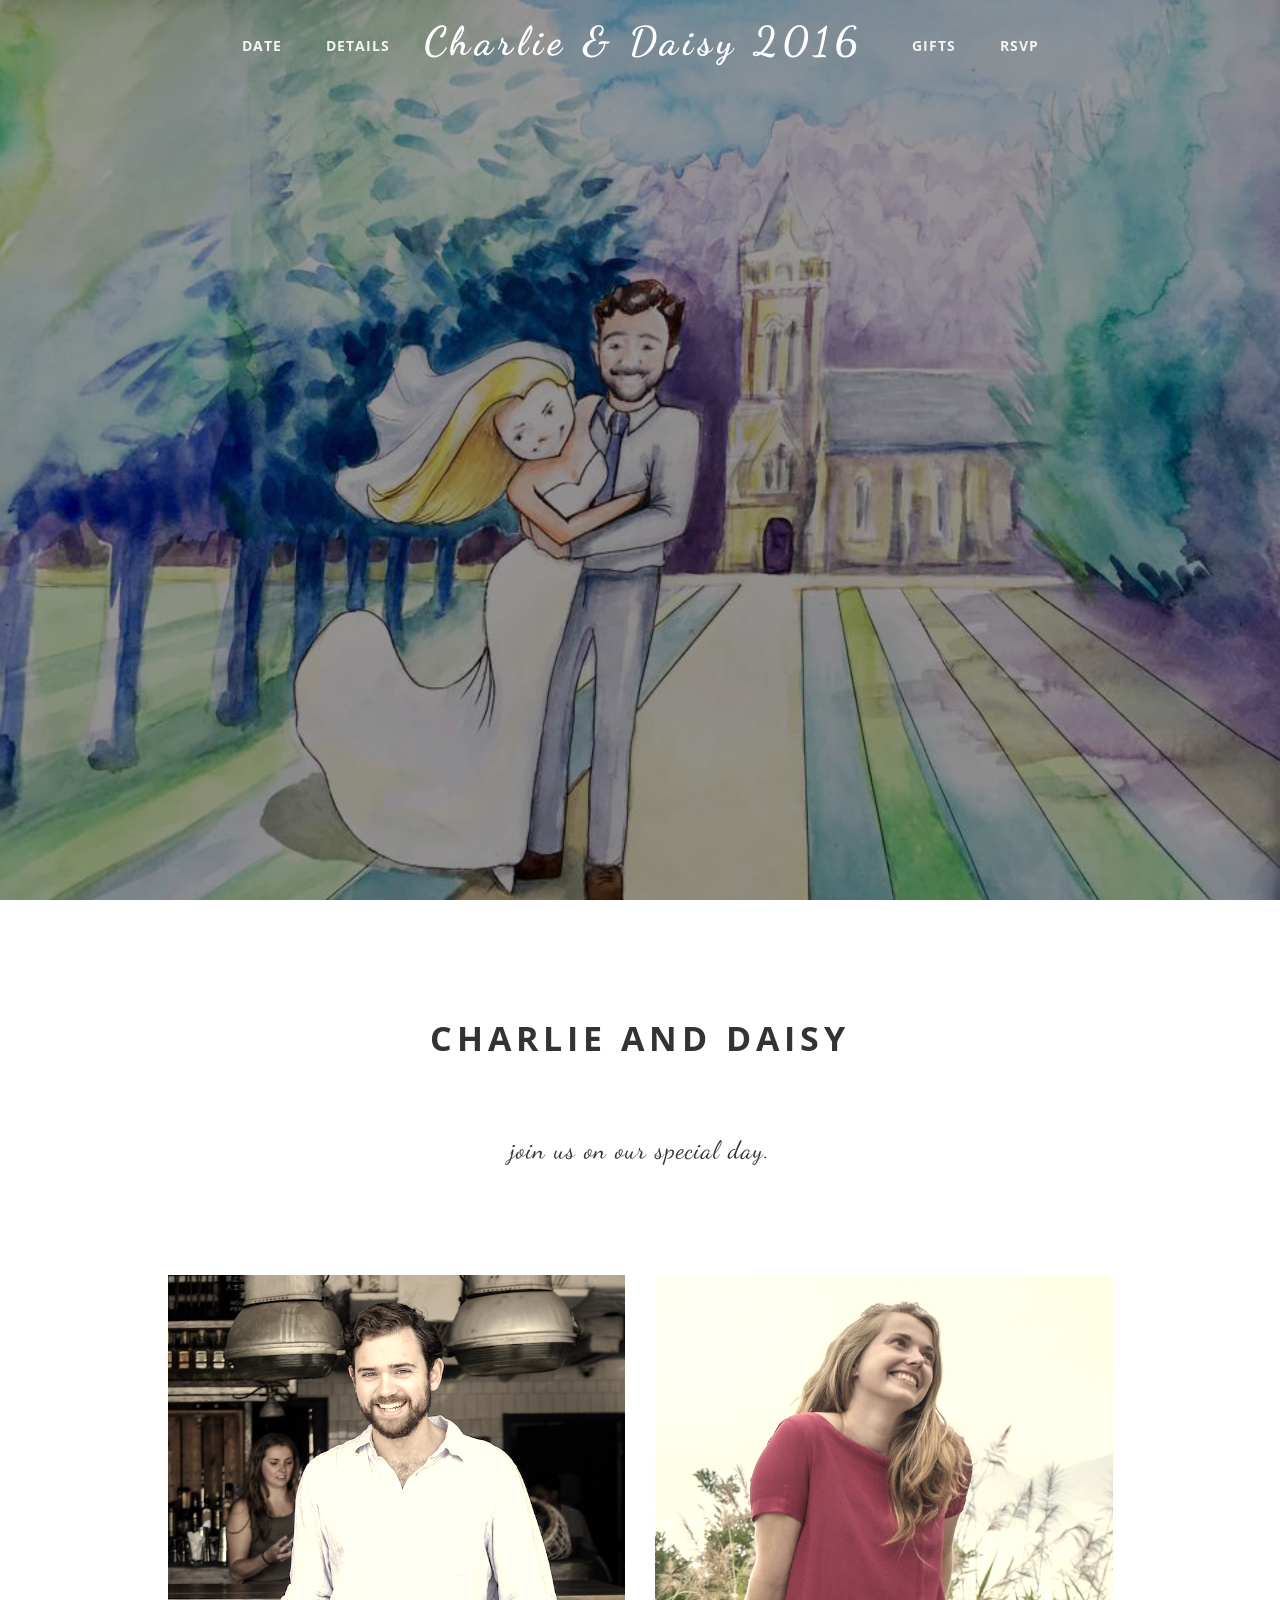
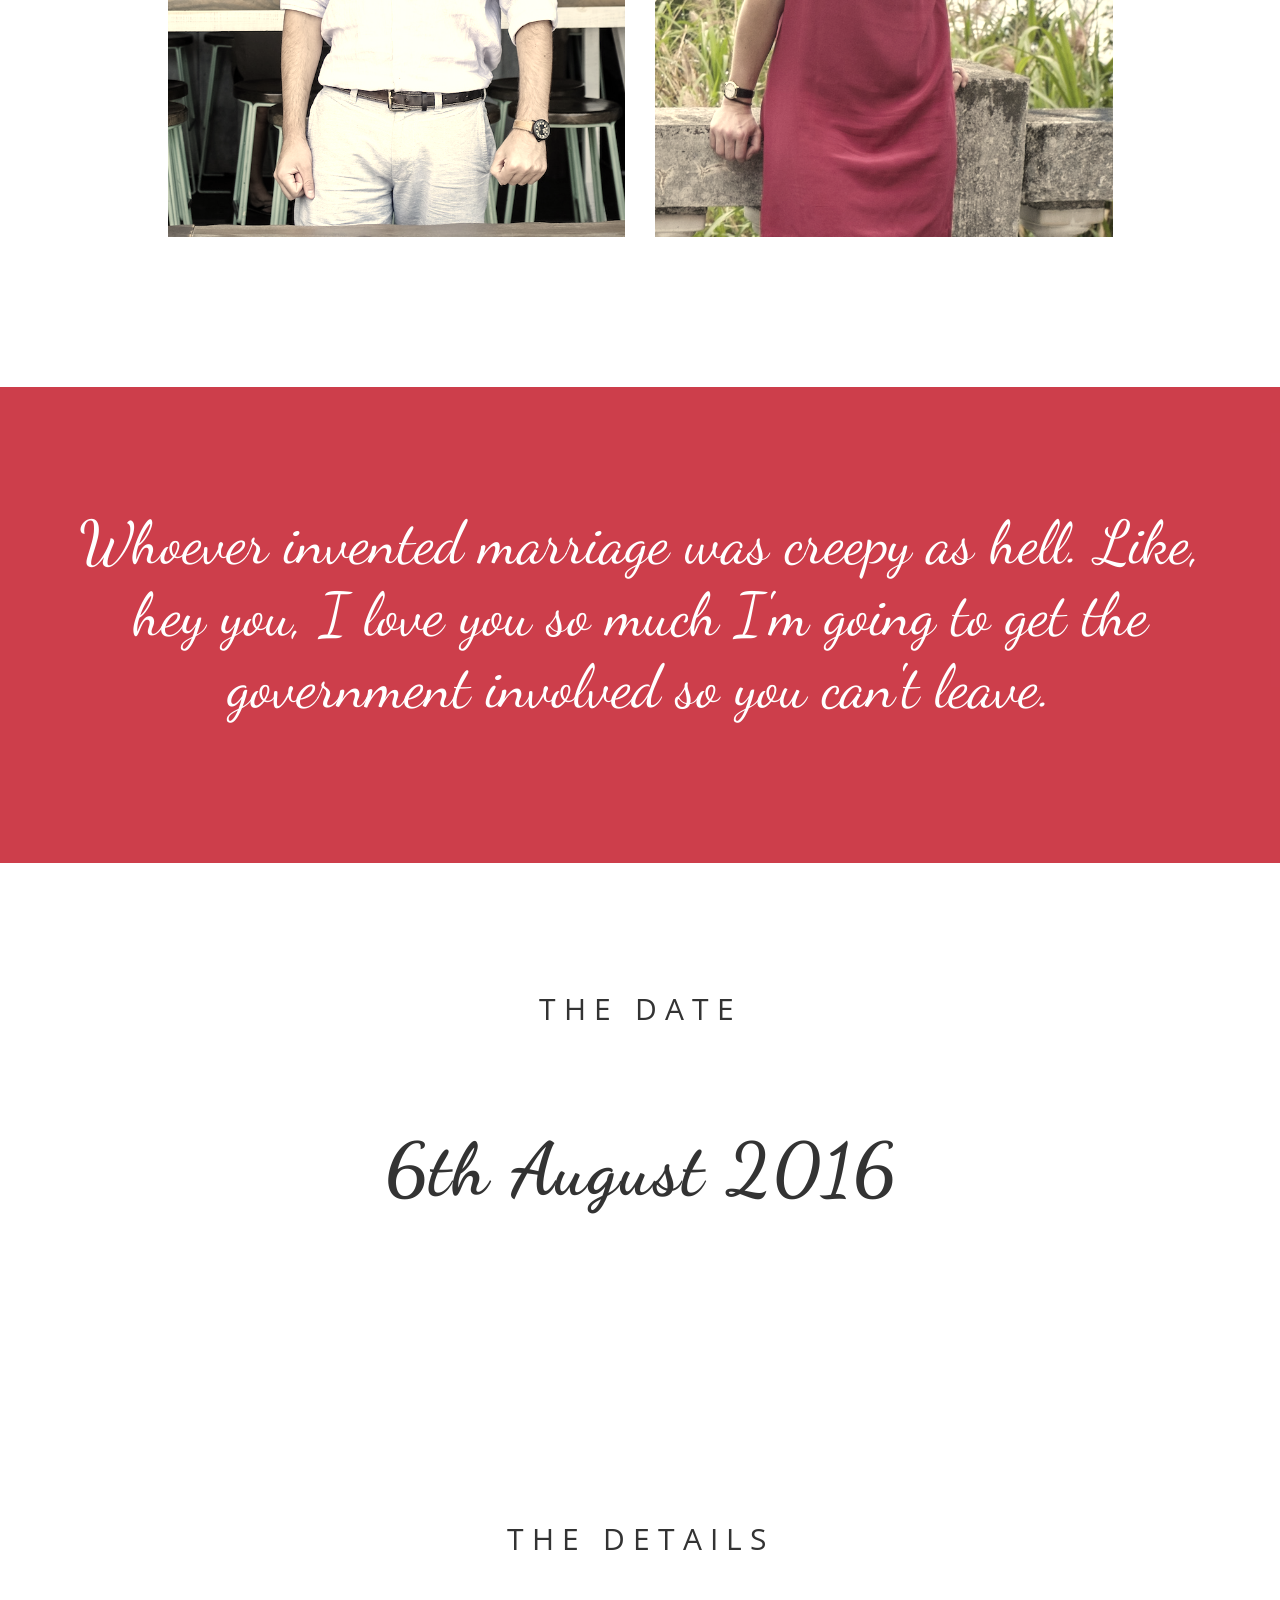
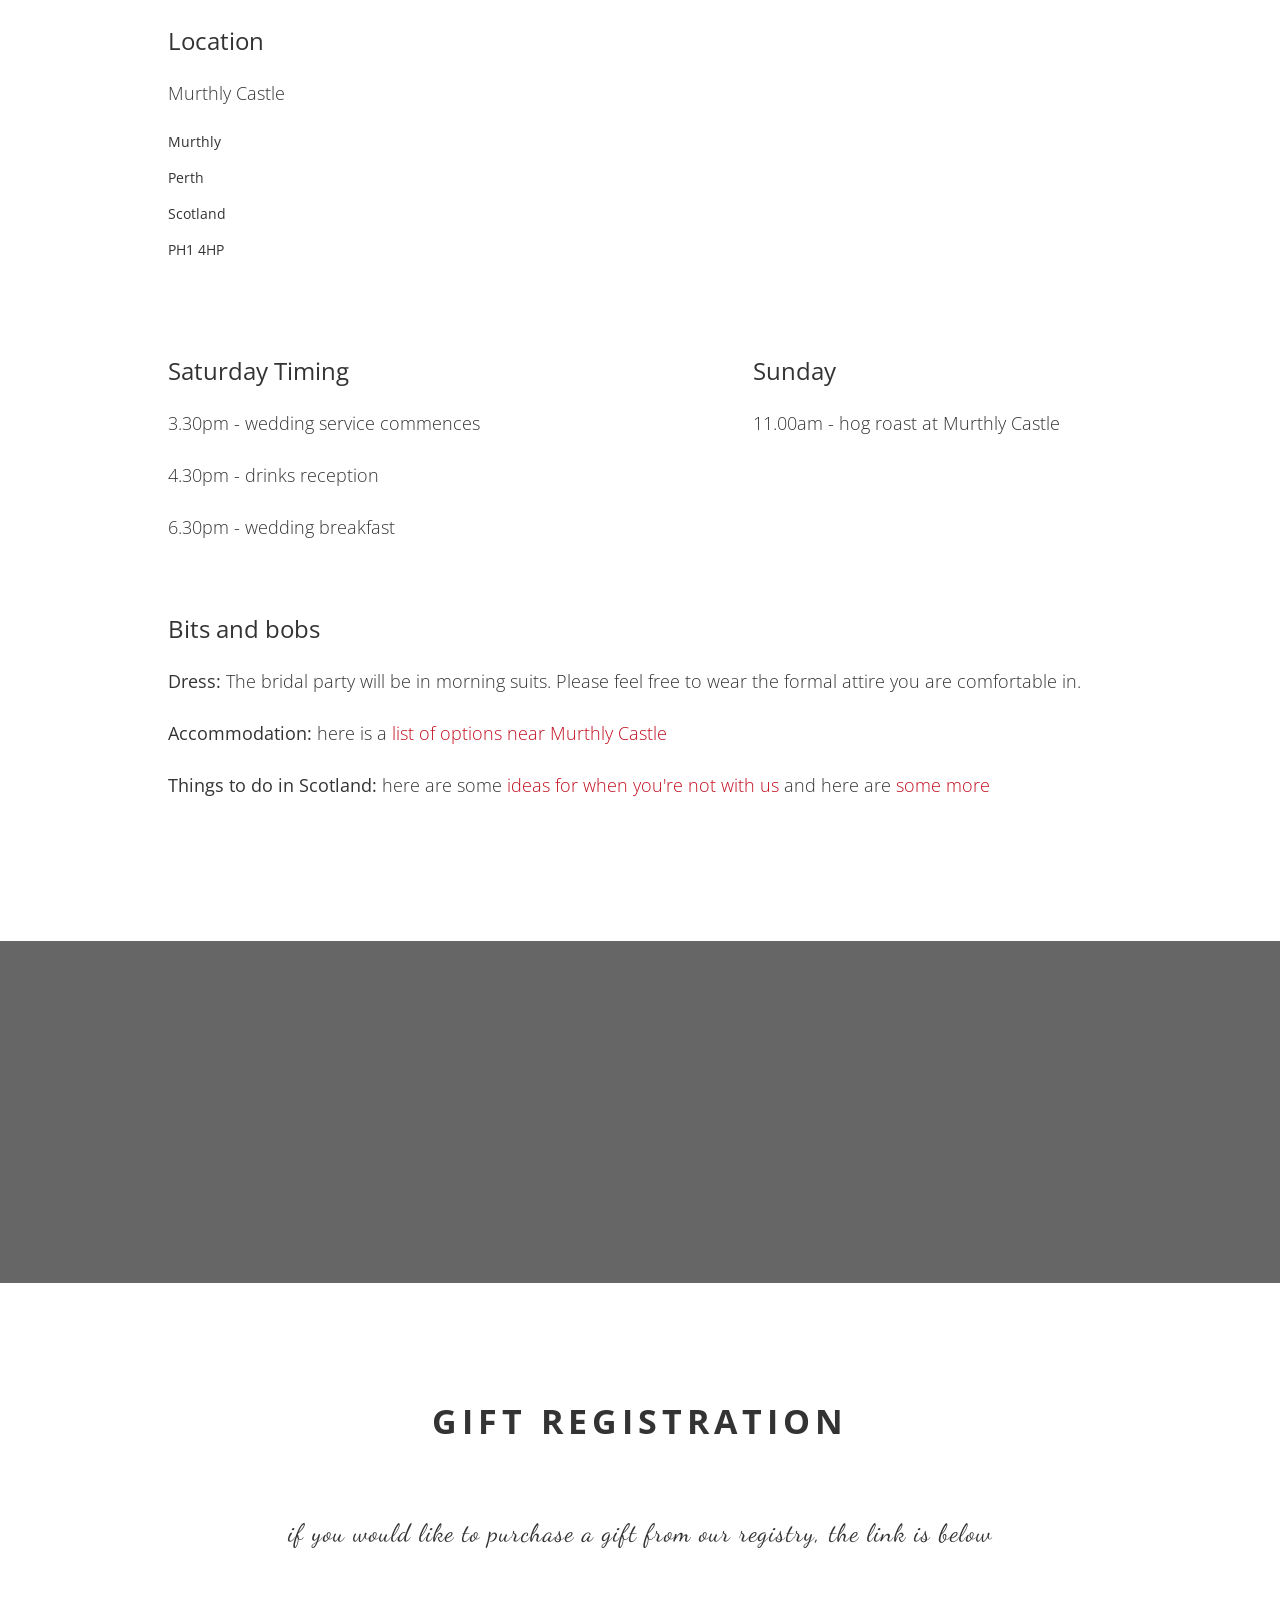
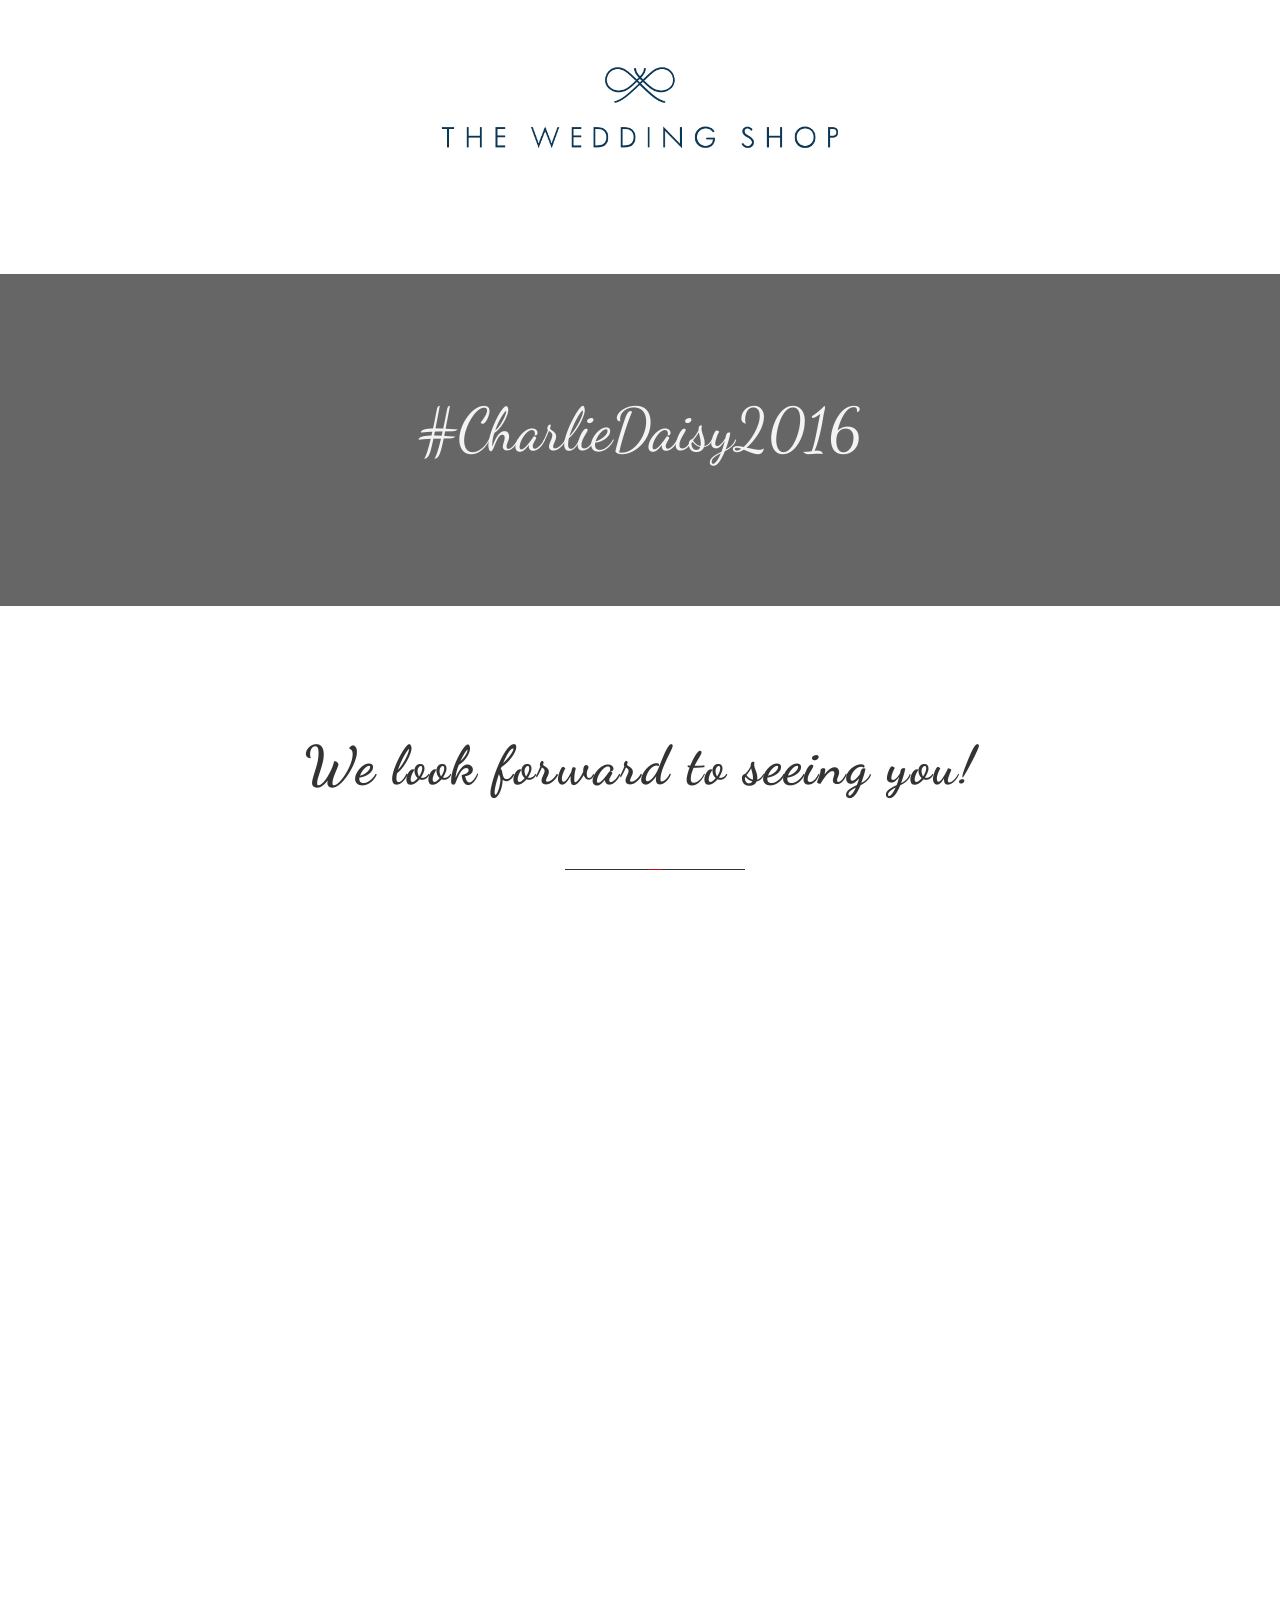
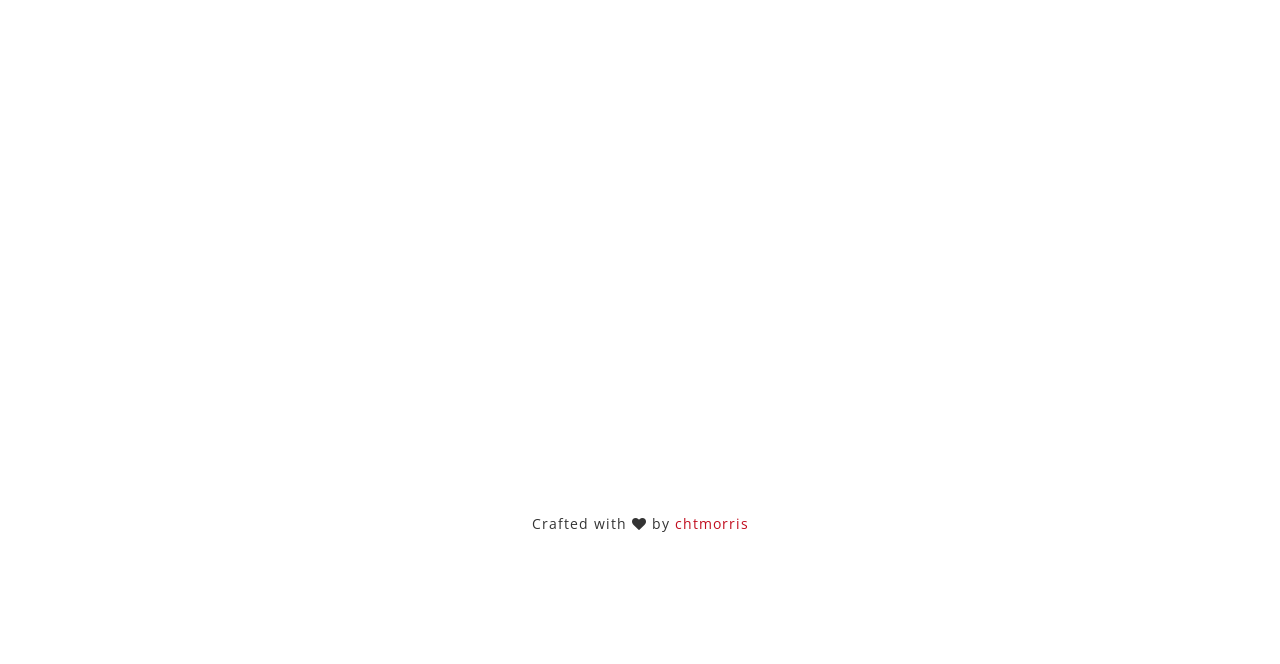
<file: index.html>
<!DOCTYPE html>
<html lang="en">

<head>

    <meta charset="utf-8">
    <!--[if IE]><meta http-equiv='X-UA-Compatible' content='IE=edge,chrome=1'><![endif]-->
    <meta http-equiv="X-UA-Compatible" content="IE=edge" />
    <meta name="viewport" content="width=device-width, initial-scale=1">
    <meta name="description" content="">
    <meta name="author" content="">
    <link rel="shortcut icon" href="assets/img/ico/favicon.png">
    <link rel="apple-touch-icon" sizes="144x144" href="assets/img/ico/apple-touch-icon-144x144.png">
    <link rel="apple-touch-icon" sizes="114x114" href="assets/img/ico/apple-touch-icon-114x114.png">
    <link rel="apple-touch-icon" sizes="72x72" href="assets/img/ico/apple-touch-icon-72x72.png">
    <link rel="apple-touch-icon" href="assets/img/ico/apple-touch-icon-57x57.png">

    <title>Charlie &amp; Daisy 2016</title>

    <!-- Bootstrap Core CSS -->
    <link href="assets/css/bootstrap.min.css" rel="stylesheet">
    <link href="assets/css/animate.css" rel="stylesheet">
    <link href="assets/css/plugins.css" rel="stylesheet">

    <!-- Custom CSS -->
    <link href="assets/css/style.css" rel="stylesheet">

    <!-- Custom Fonts -->
    <link href="assets/font-awesome-4.1.0/css/font-awesome.min.css" rel="stylesheet" type="text/css">
    <link href="assets/css/pe-icons.css" rel="stylesheet">

    <script src="https://ajax.googleapis.com/ajax/libs/jquery/1.12.0/jquery.min.js"></script>

</head>

<body id="page-top" class="index">

    <div class="master-wrapper">

        <div class="preloader">
            <div class="preloader-img">
            	<span class="loading-animation animate-flicker"><img src="assets/img/loading.GIF" /></span>
            </div>
        </div>

        <!-- Navigation -->
        <nav class="navbar navbar-default navbar-fixed-top fadeInDown">
            <div class="container-fluid">
                <!-- Brand and toggle get grouped for better mobile display -->
                <div class="navbar-header page-scroll">
                    <button type="button" class="navbar-toggle" data-toggle="collapse" data-target="#main-navigation">
                        <span class="sr-only">Toggle navigation</span>
                        <span class="icon-bar"></span>
                        <span class="icon-bar"></span>
                        <span class="icon-bar"></span>
                    </button>
                </div>

                <!-- Collect the nav links, forms, and other content for toggling -->
                <div class="collapse navbar-collapse" id="main-navigation">
                    <ul class="nav navbar-nav text-center">
                        <li><a href="index.html#wedding-date" class="page-scroll smoothie">Date</a></li>
                        <li><a href="index.html#wedding-details" class="page-scroll smoothie">Details</a></li>
                        <li><a class="navbar-brand smoothie" href="index.html">Charlie &amp; Daisy 2016</a></li>
                        <li><a href="index.html#gifts" class="page-scroll smoothie">Gifts</a></li>
                        <li><a href="index.html#rsvp" class="page-scroll smoothie">RSVP</a></li>
                    </ul>
                </div>
                <!-- /.navbar-collapse -->
            </div>
            <!-- /.container-fluid -->
        </nav>

        <div id="search-wrapper">
            <button type="button" class="close">×</button>
            <form>
                <input type="search" value="" placeholder="Enter Search Term" />
                <button type="submit" class="btn btn-primary">Search</button>
            </form>
        </div>

        <!-- Header -->
        <header id="headerwrap" class="backstretched fullheight">
            <!-- <canvas id="fettiwrap"></canvas> -->
            <div class="container vertical-center">
                <div class="intro-text vertical-center text-center smoothie">

                    <!-- <div class="intro-heading wow fadeIn heading-font"><span class="secondary-font">Celebrating</span>Richard and Grace</div> -->
                </div>
            </div>
        </header>

        <section id="welcome">
            <div class="section-inner">

                <div class="container">
                    <div class="row">
                        <div class="col-lg-12 text-center mb100 wow fadeIn">
                            <h2 class="section-heading">Charlie and Daisy</h2>
                            <hr class="thin-hr">
                            <h3 class="section-subheading secondary-font">Join us on our special day.</h3>
                        </div>
                    </div>
                </div>

                <div class="container">
                    <div class="row">
                        <div class="col-md-5 col-md-offset-1 wow fadeIn">
                        	<img src="assets/img/him.jpg" class="img-responsive mb30">
                            <!-- <p class="text-center">Sold old ten are quit lose deal his sent. You correct how sex several far distant believe journey parties. We shyness enquire uncivil affixed it carried to. </p> -->
                        </div>

              					<div class="col-md-5 wow fadeIn">
              						<img src="assets/img/her.jpg" class="img-responsive mb30">
              					    <!-- <p class="text-center">Sold old ten are quit lose deal his sent. You correct how sex several far distant believe journey parties. We shyness enquire uncivil affixed it carried to. </p> -->
              					</div>
                    </div>
                </div>

            </div>
        </section>

     	  <section class="light-wrapper light-opaqued parallax" data-parallax="scroll" data-image-src="assets/img/bg/bg8-min.jpg" data-speed="0.7">
          <div class="section-inner">
            <div class="wow fadeIn">
      				<div class="container text-center the-date">
      					<div class="row">
      						<div class="col-xs-12">
     				        <p class="lead a-quote secondary-font">
                      Whoever invented marriage was creepy as hell.
                      Like, hey you, I love you so much I'm going to get the government involved so you can't leave.
                    </p>
      				    </div>
      					</div>
      				</div>
    			  </div>
          </div>
        </section>

        <section id="wedding-date"class="light-wrapper">
          <div class="section-inner wedding-date-section-inner">
            <div class="wow fadeIn">
      				<div class="container text-center">
      					<div class="row">
      						<div class="col-xs-12" role="tabpanel">
                    <div class="row">
          				    <div class="col-xs-12 col-sm-12">
                        <span class="tabtitle heading-font date-location">The Date</span>
          				    </div>
  				            <div class="col-xs-12 col-sm-12 mt60">
				                <!-- Tab panes -->
				                <div class="tab-content" id="tabs-collapse">
			                    <div role="tabpanel" class="tab-pane fade in active" id="when">
		                        <div class="tab-inner">
	                            <p class="lead secondary-font">6th August 2016</p>
		                        </div>
			                    </div>
				                </div>
  				            </div>


                    </div>
    				      </div>
    					  </div>
    				  </div>
    			  </div>
          </div>
          <hr class="thin-hr">
        </section>


        <section id="wedding-details"class="light-wrapper">
          <div class="section-inner">
            <div class="wow fadeIn">
      				<div class="container text-center">
      					<div class="row">
      						<div class="col-xs-12" role="tabpanel">
                    <div class="row">
          				    <div class="col-xs-12 col-sm-12">
                        <span class="tabtitle heading-font date-location">The Details</span>
        				      </div>
  				            <div class="col-xs-12 col-sm-12 mt60">
                        <div class="row">
                          <div class="col-sm-5 col-sm-offset-1 text-left">
                            <p class="lead details-title">Location</p>
                          </div>
                        </div>
                        <div class="row">
                          <div class="col-sm-5 col-sm-offset-1 text-left">
                            <p class="lead">Murthly Castle</p>
                            <p>Murthly</p>
                            <p>Perth</p>
                            <p>Scotland</p>
                            <p>PH1 4HP</p>
                          </div>
                          <div class="col-sm-5">
                            <div id="mapwrapper">
                              <!-- <iframe src="https://www.google.com/maps/embed?pb=!1m18!1m12!1m3!1d7191.755630300832!2d-74.22091615985241!3d40.723282731888744!2m3!1f0!2f0!3f0!3m2!1i1024!2i768!4f13.1!3m3!1m2!1s0x89c24fa5d33f083b%3A0xc80b8f06e177fe62!2sNew+York%2C+NY%2C+USA!5e0!3m2!1sen!2suk!4v1447089785805" width="463" height="220" frameborder="0" style="border:0" allowfullscreen></iframe> -->
                              <iframe src="https://www.google.com/maps/embed?pb=!1m14!1m8!1m3!1d17599.824332608652!2d-3.507068!3d56.537022!3m2!1i1024!2i768!4f13.1!3m3!1m2!1s0x0%3A0xaf8041327d67b228!2sMurthly+%26+Strathbraan+Estates!5e0!3m2!1sen!2shk!4v1453606495988" width="463" height="220" frameborder="0" style="border:0" allowfullscreen></iframe>
                            </div>
                          </div>
                        </div>
                        <div class="row">
                          <div class="col-sm-5 col-sm-offset-1 text-left">
                            <p class="lead details-title details-title-margin">Saturday Timing</p>
                            <p class="lead">3.30pm - wedding service commences</p>
                            <p class="lead">4.30pm - drinks reception</p>
                            <p class="lead">6.30pm - wedding breakfast</p>
                          </div>
                        <!-- </div>
                        <div class="row"> -->
                          <div class="col-sm-5 col-sm-offset-1 text-left">
                            <p class="lead details-title details-title-margin">Sunday</p>
                            <p class="lead">11.00am - hog roast at Murthly Castle</p>
                          </div>
                        </div>
                        <div class="row">
                          <div class="col-sm-11 col-sm-offset-1 text-left">
                            <p class="lead details-title details-title-margin">Bits and bobs</p>
                              <p class="lead"><span class="bits-and-bobs">Dress:</span>
                                The bridal party will be in morning suits.
                                Please feel free to wear the formal attire you are comfortable in.
                              </p>
                            <p class="lead"><span class="bits-and-bobs">Accommodation:</span> here is a <a class="accommodation-list" href="https://docs.google.com/spreadsheets/d/1uLefnij0Zd7-xatWeSd_CfWcatB588s211w36noGSJ4/edit?usp=sharing">list of options near Murthly Castle</a></p>
                            <p class="lead"><span class="bits-and-bobs">Things to do in Scotland:</span> here are some <a class="accommodation-list" href="https://www.visitscotland.com/destinations-maps/perthshire/">ideas for when you're not with us</a> and here are <a class="accommodation-list" href="http://www.naelimits.co.uk/">some more</a></p>
                          </div>
                        </div>

                      </div>
                    </div>
    				      </div>
    					  </div>
    				  </div>
    			  </div>
          </div>
        </section>

        <section class="dark-wrapper opaqued parallax" data-parallax="scroll" data-image-src="assets/img/bg/bg5-min.jpg" data-speed="0.7">
            <div class="section-inner">
                <div class="container">
                    <div class="row">
                        <div class="col-lg-12 text-center mb100 wow fadeIn">
                            <!-- <h2 class="section-heading">Well Wishes</h2> -->
                        </div>
                    </div>
                </div>
                <div class="container">
                    <div class="row">
                        <div class="col-xs-12">
                            <!-- <ul class="owl-carousel-paged testimonial-owl wow fadeIn list-unstyled" data-items="1" data-items-desktop="[1200,1]" data-items-desktop-small="[980,1]" data-items-tablet="[768,1]" data-items-mobile="[479,1]">
                                <li>
                                    <div class="row">
                                        <div class="col-xs-10 col-xs-offset-1 item-caption">
                                            <div class="row">
                                                <div class="col-xs-3">
                                                    <div>
                                                        <img src="assets/img/team/small2.jpg" class="img-responsive testimonial-author" alt="">
                                                    </div>
                                                </div>
                                                <div class="col-xs-9">
                                                    <p class="lead">Monotonectally exploit holistic markets after pandemic niches. Collaboratively expedite long-term high-impact results whereas equity invested growth strategies. Intrinsicly underwhelm 24/365 strategic theme areas with proactive synergy. </p>
                                                    <p class="lead secondary-font">Charles Davies</p>
                                                </div>
                                            </div>
                                        </div>
                                    </div>
                                </li>
                                <li>
                                    <div class="row">
                                        <div class="col-xs-10 col-xs-offset-1 item-caption">
                                            <div class="row">
                                                <div class="col-xs-3">
                                                    <div>
                                                        <img src="assets/img/team/small1.jpg" class="img-responsive testimonial-author" alt="">
                                                    </div>
                                                </div>
                                                <div class="col-xs-9">
                                                    <p class="lead">Monotonectally exploit holistic markets after pandemic niches. Collaboratively expedite long-term high-impact results whereas equity invested growth strategies. Intrinsicly underwhelm 24/365 strategic theme areas with proactive synergy. </p>
                                                    <p class="lead secondary-font">Charles Davies</p>
                                                </div>
                                            </div>
                                        </div>
                                    </div>
                                </li>
                            </ul> -->
                        </div>
                    </div>
                </div>
            </div>
        </section>

        <section id="gifts">
            <div class="section-inner">

                <div class="container">
                    <div class="row">
                        <div class="col-lg-12 text-center mb100 wow fadeIn">
                            <h2 class="section-heading">Gift Registration</h2>
                            <hr class="thin-hr">
                            <h3 class="section-subheading secondary-font">If you would like to purchase a gift from our registry, the link is below</h3>
                        </div>
                    </div>
                </div>

                <div class="container">
                    <div class="row">
                      <div class="col-xs-12">
                        <a href="https://www.weddingshop.com/Buy/View/27702"><img src="assets/img/logo/WSlogo.png" class="img-responsive shops" alt=""></a>
                      </div>
                      <!-- <div class="col-xs-6">
                        <img src="assets/img/logo/logo2.png" class="img-responsive shops" alt="">
                      </div> -->
                    </div>
                </div>

            </div>
        </section>

        <!-- <section class="instafeed-wrapper dark-wrapper">
        	<div id="instafeed"></div>
        	<div class="instafeed-overlay">
	        	<div class="vertical-center">
	        		<p class="lead secondary-font">#CharlieDaisy2016</p>
	        	</div>
        	</div>
        </section> -->

        <section class="dark-wrapper opaqued parallax" data-parallax="scroll" data-image-src="assets/img/bg/bg12-min.jpg" data-speed="0.7">
          <div class="section-inner">
            <div class="wow fadeIn">
      				<div class="container text-center the-date">
      					<div class="row">
      						<div class="col-xs-12">
     				        <p class="lead a-quote secondary-font">
                      #CharlieDaisy2016
                    </p>
      				    </div>
      					</div>
      				</div>
    			  </div>
          </div>
        </section>

        <footer id="rsvp" class="white-wrapper">
            <div class="container">
                <div class="row">
                    <div class="col-md-12 text-center">
                        <h4 class="footer-goodbye">We look forward to seeing you!</h4>
                    </div>

                    <hr class="col-sm-12 thin-hr" />

                    <div class="google-form text-center">
                      <iframe src="https://docs.google.com/forms/d/1O3o_a8XOhc_kevH79KJ9Njbp_42BT1cm1XeyH2qER68/viewform?embedded=true" width="760" height="1100" frameborder="0" marginheight="0" marginwidth="0">Loading...</iframe>
                    </div>

                    <!-- <div class="col-sm-10 col-sm-offset-1 section-inner">

                      <div id="message"></div> -->
                      <!-- <form method="post" action="https://formspree.io/charliedaisy2016@gmail.com" id="contactform" class="main-contact-form wow fadeIn" data-wow-delay="0.2s">
                          <input type="text" class="form-control col-md-6" name="name" placeholder="Your Name *" id="name" required data-validation-required-message="Please enter your name." />
                          <input type="text" class="form-control col-md-6" name="email" placeholder="Your Email *" id="email" required data-validation-required-message="Please enter your email address." />
                          <div class="row rsvp-checkboxes">
                            <p>
                              Please check the parts of the day you will be able to attend:
                            </p>
                            <div class="col-md-3">
                              <label class="checkbox-inline">
                                <input type="checkbox" id="inlineCheckbox1" name="ceremony"> Ceremony
                              </label>
                            </div>
                            <div class="col-md-3">
                              <label class="checkbox-inline">
                                <input type="checkbox" id="inlineCheckbox2" name="reception"> Reception
                              </label>
                            </div>
                            <div class="col-md-3">
                              <label class="checkbox-inline">
                                <input type="checkbox" id="inlineCheckbox3" name="dinner"> Dinner
                              </label>
                            </div>
                            <div class="col-md-3">
                              <label class="checkbox-inline">
                                <input type="checkbox" id="inlineCheckbox4" name="hogroast"> Sunday Hogroast
                              </label>
                            </div>
                          </div>
                          <textarea name="message" class="form-control" id="message" placeholder="Message (optional)"></textarea>
                          <input class="btn btn-primary mt30" type="submit" name="submit" value="Submit" />
                      </form> -->
                    <!-- </div> -->

                    <div class="col-md-12 text-center wow fadeIn">
                        <span class="copyright">Crafted with <i class="fa fa-heart red"></i> by <a class="accommodation-list" href="http://chtmorris.com" target="_blank">chtmorris</a></span>
                    </div>
                </div>
            </div>
        </footer>

    </div>

    <script src="assets/js/main.js"></script>
    <script src="assets/js/jquery.js"></script>
    <script src="assets/js/bootstrap.min.js"></script>
    <script src="assets/js/plugins.js"></script>
    <script type="text/javascript" src="http://maps.google.com/maps/api/js"></script>
    <script src="assets/js/init.js"></script>

    <!-- HTML5 Shim and Respond.js IE8 support of HTML5 elements and media queries -->
    <!-- WARNING: Respond.js doesn't work if you view the page via file:// -->
    <!--[if lt IE 9]>
        <script src="https://oss.maxcdn.com/libs/html5shiv/3.7.0/html5shiv.js"></script>
        <script src="https://oss.maxcdn.com/libs/respond.js/1.4.2/respond.min.js"></script>
    <![endif]-->

    <script type="text/javascript">
    $(document).ready(function(){
       'use strict';
        jQuery('#headerwrap').backstretch([
          "assets/img/bg/celia.jpg",
          "assets/img/bg/bg1-min.jpg",
          "assets/img/bg/bg2-min.jpg",
          "assets/img/bg/bg3-min.jpg",
          "assets/img/bg/bg4-min.jpg",
          "assets/img/bg/bg6-min.jpg",
          "assets/img/bg/bg7-min.jpg",
          "assets/img/bg/bg9-min.jpg",
          "assets/img/bg/bg10-min.jpg",
          "assets/img/bg/bg11-min.jpg",
          "assets/img/bg/bg12-min.jpg",
          "assets/img/bg/bg13-min.jpg",
          "assets/img/bg/bg15-min.jpg"
        ], {duration: 5000, fade: 1000});
    });
    </script>

</body>

</html>
</file>
<file: assets/css/plugins.css>
/*-----------------------------------------------------------------------------------*/
/*  OWL CAROUSEL
/*-----------------------------------------------------------------------------------*/
/* 
 * 	Core Owl Carousel CSS File
 *	v1.3.3
 */
/* clearfix */
.owl-carousel .owl-wrapper:after {
	content:".";
	display:block;
	clear:both;
	visibility:hidden;
	line-height:0;
	height:0
}

/* display none until init */
.owl-carousel {
	display:none;
	position:relative;
	width:100%;
	-ms-touch-action:pan-y;
	padding:0
}

.owl-carousel .owl-wrapper {
	display:none;
	position:relative;
	-webkit-transform:translate3d(0px,0px,0px)
}

.owl-carousel .owl-wrapper-outer {
	overflow:hidden;
	position:relative;
	width:100%
}

.owl-carousel .owl-wrapper-outer.autoHeight {
	-webkit-transition:height 500ms ease-in-out;
	-moz-transition:height 500ms ease-in-out;
	-ms-transition:height 500ms ease-in-out;
	-o-transition:height 500ms ease-in-out;
	transition:height 500ms ease-in-out
}

.owl-carousel .owl-item {
	float:left;
	padding:0 15px
}

.owl-controls .owl-page,.owl-controls .owl-buttons div {
	cursor:pointer
}

.owl-controls {
	-webkit-user-select:none;
	-khtml-user-select:none;
	-moz-user-select:none;
	-ms-user-select:none;
	user-select:none;
	-webkit-tap-highlight-color:rgba(0,0,0,0)
}


/* fix */
.owl-carousel .owl-wrapper,.owl-carousel .owl-item {
	-webkit-backface-visibility:hidden;
	-moz-backface-visibility:hidden;
	-ms-backface-visibility:hidden;
	-webkit-transform:translate3d(0,0,0);
	-moz-transform:translate3d(0,0,0);
	-ms-transform:translate3d(0,0,0)
}

/*
* 	Owl Carousel Owl Demo Theme 
*	v1.3.3
*/
.owl-theme .owl-controls {
	margin-top:30px;
	text-align:center
}

/* Styling Next and Prev buttons */
.owl-theme .owl-controls .owl-buttons div {
	color:#333;
	display:inline-block;
	zoom:1;
	margin:5px;
	padding:0 10px;
	font-size:80px;
	-webkit-border-radius:30px;
	-moz-border-radius:30px;
	border-radius:0;
	background:transparent;
	width:30px;
	-webkit-transition:all .5s ease-in-out;
	-moz-transition:all .5s ease-in-out;
	-o-transition:all .5s ease-in-out;
	-ms-transition:all .5s ease-in-out;
	transition:all .5s ease-in-out
}

.owl-theme .owl-controls.clickable .owl-buttons div:hover {
	text-decoration:none;
	color:#333;
	background:transparent;
	-webkit-transition:all .5s ease-in-out;
	-moz-transition:all .5s ease-in-out;
	-o-transition:all .5s ease-in-out;
	-ms-transition:all .5s ease-in-out;
	transition:all .5s ease-in-out
}

/* Styling Pagination*/
.owl-theme .owl-controls .owl-page {
	display:inline-block;
	zoom:1;
	*display:inline
/*IE7 life-saver */
}

.owl-theme .owl-controls .owl-page span {
	display:block;
	width:12px;
	height:12px;
	margin:5px 7px;
	filter:Alpha(Opacity=50);
/*IE7 fix*/
	opacity:.5;
	-webkit-border-radius:0;
	-moz-border-radius:0;
	border-radius:0;
	background:transparent;
	border:1px solid #fff
}

.owl-theme .owl-controls .owl-page.active span,.owl-theme .owl-controls.clickable .owl-page:hover span {
	filter:Alpha(Opacity=100);
/*IE7 fix*/
	opacity:1
}

/* If PaginationNumbers is true */
.owl-theme .owl-controls .owl-page span.owl-numbers {
	height:auto;
	width:auto;
	color:#FFF;
	padding:2px 10px;
	font-size:12px;
	-webkit-border-radius:30px;
	-moz-border-radius:30px;
	border-radius:30px
}

/* preloading images */
.owl-item.loading {
	min-height:150px;
	background:url("AjaxLoader.gif.html") no-repeat center center
}

.owl-theme .owl-controls .owl-buttons div {
	position:absolute
}

.owl-theme .owl-controls .owl-buttons .owl-prev {
	left:-45px;
	top:50%;
	margin-top:-70px
}

.owl-theme .owl-controls .owl-buttons .owl-next {
	right:-40px;
	top:50%;
	margin-top:-70px
}

.owl-carousel .owl-item:hover, .owl-carousel .portfolio-item a:hover { 
	cursor: url("../img/drag.png"), auto;
} 

#single-slider .owl-controls {
  position: absolute;
  margin: 0 auto;
  width: 100%;
  bottom: 10px;
}

/*-----------------------------------------------------------------------------------*/
/*  MAGNIFIC POPUP
/*-----------------------------------------------------------------------------------*/
.mfp-bg {
	top:0;
	left:0;
	width:100%;
	height:100%;
	z-index:1042;
	overflow:hidden;
	position:fixed;
	background:#000;
	opacity:.9;
	filter:alpha(opacity=90)
}

.mfp-wrap {
	top:0;
	left:0;
	width:100%;
	height:100%;
	z-index:1043;
	position:fixed;
	outline:none!important;
	-webkit-backface-visibility:hidden
}

.mfp-container {
	text-align:center;
	position:absolute;
	width:100%;
	height:100%;
	left:0;
	top:0;
	padding:0 8px;
	-webkit-box-sizing:border-box;
	-moz-box-sizing:border-box;
	box-sizing:border-box
}

.mfp-container:before {
	content:'';
	display:inline-block;
	height:100%;
	vertical-align:middle
}

.mfp-align-top .mfp-container:before {
	display:none
}

.mfp-content {
	position:relative;
	display:inline-block;
	vertical-align:middle;
	margin:0 auto;
	text-align:left;
	z-index:1045
}

.mfp-inline-holder .mfp-content,.mfp-ajax-holder .mfp-content {
	width:100%;
	cursor:auto
}

.mfp-ajax-cur {
	cursor:progress
}

.mfp-zoom-out-cur,.mfp-zoom-out-cur .mfp-image-holder .mfp-close {
	cursor:-moz-zoom-out;
	cursor:-webkit-zoom-out;
	cursor:zoom-out
}

.mfp-zoom {
	cursor:pointer;
	cursor:-webkit-zoom-in;
	cursor:-moz-zoom-in;
	cursor:zoom-in
}

.mfp-auto-cursor .mfp-content {
	cursor:auto
}

.mfp-close,.mfp-arrow,.mfp-preloader,.mfp-counter {
	-webkit-user-select:none;
	-moz-user-select:none;
	user-select:none
}

.mfp-loading.mfp-figure {
	display:none
}

.mfp-hide {
	display:none!important
}

.mfp-preloader {
	color:#ccc;
	position:absolute;
	top:50%;
	width:auto;
	text-align:center;
	margin-top:-.8em;
	left:8px;
	right:8px;
	z-index:1044
}

.mfp-preloader a {
	color:#ccc
}

.mfp-preloader a:hover {
	color:#fff
}

.mfp-s-ready .mfp-preloader {
	display:none
}

.mfp-s-error .mfp-content {
	display:none
}

button.mfp-close,button.mfp-arrow {
	overflow:visible;
	cursor:pointer;
	background:transparent;
	border:0;
	-webkit-appearance:none;
	display:block;
	outline:none;
	padding:0;
	z-index:1046;
	-webkit-box-shadow:none;
	box-shadow:none
}

button::-moz-focus-inner {
	padding:0;
	border:0
}

.mfp-close {
	width:44px;
	height:44px;
	line-height:44px;
	position:absolute;
	right:0;
	top:0;
	text-decoration:none;
	text-align:center;
	opacity:.65;
	filter:alpha(opacity=65);
	padding:0 0 18px 10px;
	color:#fff;
	font-style:normal;
	font-size:28px;
	font-family:Arial,Baskerville,monospace
}

.mfp-close:hover,.mfp-close:focus {
	opacity:1;
	filter:alpha(opacity=100)
}

.mfp-close:active {
	top:1px
}

.mfp-close-btn-in .mfp-close {
	color:#333
}

.mfp-image-holder .mfp-close,.mfp-iframe-holder .mfp-close {
	color:#333;
	right:-6px;
	text-align:right;
	padding-right:6px;
	width:100%
}

.mfp-counter {
	position:absolute;
	top:0;
	right:0;
	color:#ccc;
	font-size:12px;
	line-height:18px
}

.mfp-arrow {
	position:absolute;
	opacity:.65;
	filter:alpha(opacity=65);
	margin:0;
	top:50%;
	margin-top:-55px;
	padding:0;
	width:90px;
	height:110px;
	-webkit-tap-highlight-color:rgba(0,0,0,0)
}

.mfp-arrow:active {
	margin-top:-54px
}

.mfp-arrow:hover,.mfp-arrow:focus {
	opacity:1;
	filter:alpha(opacity=100)
}

.mfp-arrow:before,.mfp-arrow:after,.mfp-arrow .mfp-b,.mfp-arrow .mfp-a {
	content:'';
	display:block;
	width:0;
	height:0;
	position:absolute;
	left:0;
	top:0;
	margin-top:35px;
	margin-left:35px;
	border:medium inset transparent
}

.mfp-arrow:after,.mfp-arrow .mfp-a {
	border-top-width:13px;
	border-bottom-width:13px;
	top:8px
}

.mfp-arrow:before,.mfp-arrow .mfp-b {
	border-top-width:21px;
	border-bottom-width:21px;
	opacity:.7
}

.mfp-arrow-left {
	left:0
}

.mfp-arrow-left:after,.mfp-arrow-left .mfp-a {
	border-right:17px solid #fff;
	margin-left:31px
}

.mfp-arrow-left:before,.mfp-arrow-left .mfp-b {
	margin-left:25px;
	border-right:27px solid #3f3f3f
}

.mfp-arrow-right {
	right:0
}

.mfp-arrow-right:after,.mfp-arrow-right .mfp-a {
	border-left:17px solid #fff;
	margin-left:39px
}

.mfp-arrow-right:before,.mfp-arrow-right .mfp-b {
	border-left:27px solid #3f3f3f
}

.mfp-iframe-holder {
	padding-top:40px;
	padding-bottom:40px
}

.mfp-iframe-holder .mfp-content {
	line-height:0;
	width:100%;
	max-width:900px
}

.mfp-iframe-holder .mfp-close {
	top:-40px
}

.mfp-iframe-scaler {
	width:100%;
	height:0;
	overflow:hidden;
	padding-top:56.25%
}

.mfp-iframe-scaler iframe {
	position:absolute;
	display:block;
	top:0;
	left:0;
	width:100%;
	height:100%;
	box-shadow:0 0 8px rgba(0,0,0,0.6);
	background:#000
}

/* Main image in popup */
img.mfp-img {
	width:auto;
	max-width:100%;
	height:auto;
	display:block;
	line-height:0;
	-webkit-box-sizing:border-box;
	-moz-box-sizing:border-box;
	box-sizing:border-box;
	padding:40px 0;
	margin:0 auto
}

/* The shadow behind the image */
.mfp-figure {
	line-height:0
}

.mfp-figure:after {
	content:'';
	position:absolute;
	left:0;
	top:40px;
	bottom:40px;
	display:block;
	right:0;
	width:auto;
	height:auto;
	z-index:-1;
	box-shadow:0 0 8px rgba(0,0,0,0.6);
	background:#444
}

.mfp-figure small {
	color:#bdbdbd;
	display:block;
	font-size:12px;
	line-height:14px
}

.mfp-figure figure {
	margin:0
}

.mfp-bottom-bar {
	margin-top:-36px;
	position:absolute;
	top:100%;
	left:0;
	width:100%;
	cursor:auto;
}

.mfp-title {
	text-align:left;
	line-height:18px;
	color:#f3f3f3;
	word-wrap:break-word;
	padding-right:36px
}

.mfp-image-holder .mfp-content {
	max-width:100%
}

.mfp-gallery .mfp-image-holder .mfp-figure {
	cursor:pointer
}

.mfp-ie7 .mfp-img {
	padding:0
}

.mfp-ie7 .mfp-bottom-bar {
	width:600px;
	left:50%;
	margin-left:-300px;
	margin-top:5px;
	padding-bottom:5px
}

.mfp-ie7 .mfp-container {
	padding:0
}

.mfp-ie7 .mfp-content {
	padding-top:44px
}

.mfp-ie7 .mfp-close {
	top:0;
	right:0;
	padding-top:0
}

@media all and (max-width: 900px) {
.mfp-arrow {
	-webkit-transform:scale(0.75);
	transform:scale(0.75)
}

.mfp-arrow-left {
	-webkit-transform-origin:0;
	transform-origin:0
}

.mfp-arrow-right {
	-webkit-transform-origin:100%;
	transform-origin:100%
}

.mfp-container {
	padding-left:6px;
	padding-right:6px
}
}

@media screen and (max-width: 800px) and (orientation: landscape),screen and (max-height: 300px) {
.mfp-img-mobile .mfp-image-holder {
	padding-left:0;
	padding-right:0
}

.mfp-img-mobile img.mfp-img {
	padding:0
}

.mfp-img-mobile .mfp-figure:after {
	top:0;
	bottom:0
}

.mfp-img-mobile .mfp-figure small {
	display:inline;
	margin-left:5px
}

.mfp-img-mobile .mfp-bottom-bar {
	background:rgba(0,0,0,0.6);
	bottom:0;
	margin:0;
	top:auto;
	padding:3px 5px;
	position:fixed;
	-webkit-box-sizing:border-box;
	-moz-box-sizing:border-box;
	box-sizing:border-box
}

.mfp-img-mobile .mfp-bottom-bar:empty {
	padding:0
}

.mfp-img-mobile .mfp-counter {
	right:5px;
	top:3px
}

.mfp-img-mobile .mfp-close {
	top:0;
	right:0;
	width:35px;
	height:35px;
	line-height:35px;
	background:rgba(0,0,0,0.6);
	position:fixed;
	text-align:center;
	padding:0
}
}

/*-----------------------------------------------------------------------------------*/
/*  TOUCH CAROUSEL
/*-----------------------------------------------------------------------------------*/
.touch-carousel {
	position:relative;
	overflow:hidden;
	width:100%;
	-webkit-transform:translate3d(0,0,0) scale3d(1,1,1);
	-webkit-backface-visibility:hidden;
	-webkit-transform-style:preserve-3d;
	-webkit-tap-highlight-color:rgba(0,0,0,0);
	-webkit-touch-callout:none;
	-webkit-user-select:none;
	-moz-user-select:none;
	-ms-user-select:none;
	user-select:none
}

.touch-carousel .carousel-control {
	display:none!important
}

.touch-carousel .carousel-indicators {
	bottom:10px
}

.touch-carousel .carousel-indicators li {
	width:16px;
	height:16px;
	margin:1px 5px
}

.touch-carousel .carousel-indicators li.active {
	margin:0 5px;
	width:18px;
	height:18px
}

.touch-carousel .carousel-inner {
	overflow:hidden;
	-webkit-transform:translate3d(0%,0,0) scale3d(1,1,1);
	-moz-transform:translate3d(0%,0,0) scale3d(1,1,1);
	-ms-transform:translate3d(0%,0,0) scale3d(1,1,1);
	transform:translate3d(0%,0,0) scale3d(1,1,1);
	-webkit-backface-visibility:hidden;
	-webkit-transform-style:preserve-3d;
	-webkit-tap-highlight-color:rgba(0,0,0,0);
	-webkit-touch-callout:none;
	-webkit-user-select:none;
	-moz-user-select:none;
	-ms-user-select:none;
	user-select:none
}

.touch-carousel .carousel-inner>.item {
	position:relative;
	float:left;
	display:block;
	-webkit-transition:none;
	-moz-transition:none;
	transition:none;
	-webkit-backface-visibility:hidden;
	-webkit-transform-style:preserve-3d
}

.touch-carousel .carousel-inner>.item * {
	-webkit-transition:none;
	-moz-transition:none;
	transition:none
}

.touch-carousel .carousel-inner.animate {
	-webkit-transition:all .3s linear;
	-moz-transition:all .3s linear;
	transition:all .3s linear
}

/*-----------------------------------------------------------------------------------*/
/* YTPLAYER
/*-----------------------------------------------------------------------------------*/
.mb_YTPlayer :focus {
  outline: 0;
}

.mb_YTPlayer{
  display:block;
  transform:translateZ(0);
  transform-style: preserve-3d;
  perspective: 1000;
  backface-visibility: hidden;
  transform:translate3d(0,0,0);
  animation-timing-function: linear;
  box-sizing: border-box;
}

.mb_YTPlayer.fullscreen{
  display:block!important;
  position: fixed!important;
  width: 100%!important;
  height: 100%!important;
  top: 0!important;
  left: 0!important;
  margin: 0!important;
  border: none !important;
}

.mb_YTPlayer.fullscreen .mbYTP_wrapper{
  opacity:1 !important;
}

.mbYTP_wrapper iframe {
  max-width: 4000px !important;
}

.inline_YTPlayer{
  margin-bottom: 20px;
  vertical-align:top;
  position:relative;
  left:0;
  overflow: hidden;
  border-radius: 4px;
  -moz-box-shadow: 0 0 5px rgba(0,0,0,.7);
  -webkit-box-shadow: 0 0 5px rgba(0,0,0,.7);
  box-shadow: 0 0 5px rgba(0,0,0,.7);
  background: rgba(0,0,0,.5);
}

.inline_YTPlayer img{
  border: none!important;
  -moz-transform: none!important;
  -webkit-transform: none!important;
  -o-transform: none!important;
  transform: none!important;
  margin:0!important;
  padding:0!important
}

/*CONTROL BAR*/

.mb_YTPBar .ytpicon{
  font-size: 20px;
  font-family: 'ytpregular';
}

.mb_YTPBar .mb_YTPUrl.ytpicon{
  font-size: 30px;
}


.mb_YTPBar{

  transition: opacity 1s;
  -moz-transition: opacity 1s;
  -webkit-transition: opacity 1s;
  -o-transition: opacity 1s;

  display:block;
  width:100%;
  height:10px;
  padding:5px;
  background:#333;
  position:fixed;
  bottom:0;
  left:0;
  -moz-box-sizing:padding-box;
  -webkit-box-sizing:border-box;
  text-align:left;
  z-index: 1000;
  font: 14px/16px sans-serif;
  color:white;
  opacity:.1;
}

.mb_YTPBar.visible, .mb_YTPBar:hover{
  opacity:1;
}


.mb_YTPBar .buttonBar{

  transition: all 1s;
  -moz-transition: all 1s;
  -webkit-transition: all 1s;
  -o-transition: all 1s;

  background:transparent;
  font:12px/14px Calibri;
  position:absolute;
  top:-30px;
  left:0;
  padding: 5px;
  width:100%;
  -moz-box-sizing: border-box;
  -webkit-box-sizing: border-box;
  -o-box-sizing: border-box;
  box-sizing: border-box;
}

.mb_YTPBar:hover .buttonBar{
  background: rgba(0,0,0,0.4);
}

.mb_YTPBar span{
  display:inline-block;
  font:16px/20px Calibri, sans-serif;
  position:relative;
  width: 30px;
  height: 25px;
  vertical-align: middle;
}

.mb_YTPBar span.mb_YTPTime{
  width: 130px;
}

.mb_YTPBar span.mb_YTPUrl,.mb_YTPBar span.mb_OnlyYT {
  position: absolute;
  width: auto;
  display:block;
  top:6px;
  right:10px;
  cursor: pointer;
}

.mb_YTPBar span.mb_YTPUrl img{
  width: 60px;
}

.mb_YTPBar span.mb_OnlyYT {
  left:185px;
  right: auto;
}
.mb_YTPBar span.mb_OnlyYT img{
  width: 25px;
}

.mb_YTPBar span.mb_YTPUrl a{
  color:white;
}

.mb_YTPPlaypause,.mb_YTPlayer .mb_YTPPlaypause img{
  cursor:pointer;
}

.mb_YTPMuteUnmute{
  cursor:pointer;
}

/*PROGRESS BAR*/
.mb_YTPProgress{
  height:10px;
  width:100%;
  background:#222;
  bottom:0;
  left:0;
}

.mb_YTPLoaded{
  height:10px;
  width:0;
  background:#444;
  left:0;
}

.mb_YTPseekbar{
  height:10px;
  width:0;
  background:#fff;
  bottom:0;
  left:0;
  box-shadow: rgba(82, 82, 82, 0.47) 1px 1px 3px;
}

.YTPOverlay{
  backface-visibility: hidden;
  -webkit-backface-visibility: hidden;
  -webkit-transform-style: "flat";
  box-sizing: border-box;
}

/* ROTATOR */
.rotating {
  display: inline-block;
  -webkit-transform-style: preserve-3d;
  -moz-transform-style: preserve-3d;
  -ms-transform-style: preserve-3d;
  -o-transform-style: preserve-3d;
  transform-style: preserve-3d;
  -webkit-transform: rotateX(0) rotateY(0) rotateZ(0);
  -moz-transform: rotateX(0) rotateY(0) rotateZ(0);
  -ms-transform: rotateX(0) rotateY(0) rotateZ(0);
  -o-transform: rotateX(0) rotateY(0) rotateZ(0);
  transform: rotateX(0) rotateY(0) rotateZ(0);
  -webkit-transition: 0.5s;
  -moz-transition: 0.5s;
  -ms-transition: 0.5s;
  -o-transition: 0.5s;
  transition: 0.5s;
  -webkit-transform-origin-x: 50%;
}

.rotating.flip {
  position: relative;
}

.rotating .front, .rotating .back {
  left: 0;
  top: 0;
  -webkit-backface-visibility: hidden;
  -moz-backface-visibility: hidden;
  -ms-backface-visibility: hidden;
  -o-backface-visibility: hidden;
  backface-visibility: hidden;
}

.rotating .front {
  position: absolute;
  display: inline-block;
  -webkit-transform: translate3d(0,0,1px);
  -moz-transform: translate3d(0,0,1px);
  -ms-transform: translate3d(0,0,1px);
  -o-transform: translate3d(0,0,1px);
  transform: translate3d(0,0,1px);
}

.rotating.flip .front {
  z-index: 1;
}

.rotating .back {
  display: block;
  opacity: 0;
}

.rotating.spin {
  -webkit-transform: rotate(360deg) scale(0);
  -moz-transform: rotate(360deg) scale(0);
  -ms-transform: rotate(360deg) scale(0);
  -o-transform: rotate(360deg) scale(0);
  transform: rotate(360deg) scale(0);
}



.rotating.flip .back {
  z-index: 2;
  display: block;
  opacity: 1;
  
  -webkit-transform: rotateY(180deg) translate3d(0,0,0);
  -moz-transform: rotateY(180deg) translate3d(0,0,0);
  -ms-transform: rotateY(180deg) translate3d(0,0,0);
  -o-transform: rotateY(180deg) translate3d(0,0,0);
  transform: rotateY(180deg) translate3d(0,0,0);
}

.rotating.flip.up .back {
  -webkit-transform: rotateX(180deg) translate3d(0,0,0);
  -moz-transform: rotateX(180deg) translate3d(0,0,0);
  -ms-transform: rotateX(180deg) translate3d(0,0,0);
  -o-transform: rotateX(180deg) translate3d(0,0,0);
  transform: rotateX(180deg) translate3d(0,0,0);
}

.rotating.flip.cube .front {
  -webkit-transform: translate3d(0,0,100px) scale(0.9,0.9);
  -moz-transform: translate3d(0,0,100px) scale(0.85,0.85);
  -ms-transform: translate3d(0,0,100px) scale(0.85,0.85);
  -o-transform: translate3d(0,0,100px) scale(0.85,0.85);
  transform: translate3d(0,0,100px) scale(0.85,0.85);
}

.rotating.flip.cube .back {
  -webkit-transform: rotateY(180deg) translate3d(0,0,100px) scale(0.9,0.9);
  -moz-transform: rotateY(180deg) translate3d(0,0,100px) scale(0.85,0.85);
  -ms-transform: rotateY(180deg) translate3d(0,0,100px) scale(0.85,0.85);
  -o-transform: rotateY(180deg) translate3d(0,0,100px) scale(0.85,0.85);
  transform: rotateY(180deg) translate3d(0,0,100px) scale(0.85,0.85);
}

.rotating.flip.cube.up .back {
  -webkit-transform: rotateX(180deg) translate3d(0,0,100px) scale(0.9,0.9);
  -moz-transform: rotateX(180deg) translate3d(0,0,100px) scale(0.85,0.85);
  -ms-transform: rotateX(180deg) translate3d(0,0,100px) scale(0.85,0.85);
  -o-transform: rotateX(180deg) translate3d(0,0,100px) scale(0.85,0.85);
  transform: rotateX(180deg) translate3d(0,0,100px) scale(0.85,0.85);
}

.mouse {
  height: 40px;
  border-radius: 10px;
  transform: none;
  border: 2px solid white;
  width: 28px;
  margin: 60px auto 0;
  display: block;
}

.wheel {
  height: 5px;
  width: 2px;
  display: block;
  margin: 5px auto;
  background: white;
  position: relative;
}

.wheel {
  -webkit-animation: mouse-wheel 1.2s ease infinite;
  -moz-animation: mouse-wheel 1.2s ease infinite;
}

@-webkit-keyframes mouse-wheel {
  0% {
    opacity: 1;
    -webkit-transform: translateY(0);
    -ms-transform: translateY(0);
    transform: translateY(0);
  }
  100% {
    opacity: 0;
    -webkit-transform: translateY(6px);
    -ms-transform: translateY(6px);
    transform: translateY(6px);
  }
}

@-moz-keyframes mouse-wheel {
  0% {
    top: 1px;
  }
  50% {
    top: 2px;
  }
  100% {
    top: 3px;
  }
}

@-webkit-keyframes mouse-scroll {
  0% {
    opacity: 0;
  }
  50% {
    opacity: .5;
  }
  100% {
    opacity: 1;
  }
}

@-moz-keyframes mouse-scroll {
  0% {
    opacity: 0;
  }
  50% {
    opacity: .5;
  }
  100% {
    opacity: 1;
  }
}

@-o-keyframes mouse-scroll {
  0% {
    opacity: 0;
  }
  50% {
    opacity: .5;
  }
  100% {
    opacity: 1;
  }
}

@keyframes mouse-scroll {
  0% {
    opacity: 0;
  }
  50% {
    opacity: .5;
  }
  100% {
    opacity: 1;
  }
}

/***************************************\

	jquery.kyco.easyshare
	=====================

	Version 1.1.2

	Brought to you by
	http://www.kycosoftware.com

	Copyright 2015 Cornelius Weidmann

	Distributed under the GPL

\***************************************/

[data-easyshare] * {
    box-sizing:border-box
}

[data-easyshare] {
    position:relative;
    height:24px
}

[data-easyshare] [data-easyshare-button] {
    display:block;
    float:left;
    margin:0;
    padding:0 8px;
    height:24px;
    line-height:24px;
    border:0;
    border-radius:2px;
    text-transform: uppercase;
    color:#444;
    background-color: transparent;
    font-size:12px;
    font-weight:300;
    cursor:pointer
}

[data-easyshare] [data-easyshare-button]:hover+[data-easyshare-button-count] {
    border-color:#959595
}

[data-easyshare] [data-easyshare-button]:hover+[data-easyshare-button-count]:before {
    border-right-color:#959595
}

[data-easyshare] [data-easyshare-button="total"] {
    cursor:default
}

[data-easyshare] [data-easyshare-button="facebook"] {
	border: 1px solid #3b5998;
    background-color:transparent;
    color:#3b5998;
}

[data-easyshare] [data-easyshare-button="facebook"]:hover {
    background-color:transparent;
}

[data-easyshare] [data-easyshare-button="twitter"] {
	border: 1px solid #00aced;
    background-color:transparent;
    color:#00aced;
}

[data-easyshare] [data-easyshare-button="twitter"]:hover {
    background-color:transparent;
}

[data-easyshare] [data-easyshare-button="google"] {
	border: 1px solid #d34836;
    background-color:transparent;
    color: #d34836;
}

[data-easyshare] [data-easyshare-button="google"]:hover {
    background-color:transparent;
}

[data-easyshare] [data-easyshare-total-count],[data-easyshare] [data-easyshare-button-count] {
    position:relative;
    display:block;
    float:left;
    margin:0 15px 0 8px;
    padding:0 7px;
    height:24px;
    line-height:24px;
    border:1px solid #888;
    border-radius:2px;
    background-color:#fff;
    font-family:Arial,Helvetica,sans-serif;
    font-size:11px;
    font-weight:700;
    color:#555;
    cursor:default
}

[data-easyshare] [data-easyshare-total-count]:before,[data-easyshare] [data-easyshare-total-count]:after,[data-easyshare] [data-easyshare-button-count]:before,[data-easyshare] [data-easyshare-button-count]:after {
    content:"";
    position:absolute;
    display:block;
    height:0;
    width:0
}

[data-easyshare] [data-easyshare-total-count]:before,[data-easyshare] [data-easyshare-button-count]:before {
    top:5px;
    left:-6px;
    border-top:6px solid transparent;
    border-bottom:6px solid transparent;
    border-right:6px solid #888
}

[data-easyshare] [data-easyshare-total-count]:after,[data-easyshare] [data-easyshare-button-count]:after {
    top:6px;
    left:-5px;
    border-top:5px solid transparent;
    border-bottom:5px solid transparent;
    border-right:5px solid #fff
}

[data-easyshare] [data-easyshare-loader] {
    position:absolute;
    top:0;
    left:0;
    width:100%;
    height:24px;
    line-height:24px;
    background-color:rgba(255,255,255,0.8);
    font-family:Arial,Helvetica,sans-serif;
    font-weight:700;
    font-size:12px
}

.no-item-padding .owl-item {
	padding-left: 0 !important;
	padding-right: 0 !important;
}

/*-----------------------------------------------------------------------------------*/
/*  METISMENU CSS
/*-----------------------------------------------------------------------------------*/
.arrow {
    float: right;
    line-height: 1.42857;
}

.glyphicon.arrow:before {
    content: "\e079";
}

.active > a > .glyphicon.arrow:before {
    content: "\e114";
}


/*
 * Require Font-Awesome
 * http://fortawesome.github.io/Font-Awesome/
*/


.fa.arrow:before {
    content: "\f104";
}

.active > a > .fa.arrow:before {
    content: "\f107";
}

.plus-times {
    float: right;
}

.fa.plus-times:before {
    content: "\f067";
}

.active > a > .fa.plus-times {
    filter: progid:DXImageTransform.Microsoft.BasicImage(rotation=1);
    -webkit-transform: rotate(45deg);
    -moz-transform: rotate(45deg);
    -ms-transform: rotate(45deg);
    -o-transform: rotate(45deg);
    transform: rotate(45deg);
}

.plus-minus {
    float: right;
}

.fa.plus-minus:before {
    content: "\f067";
}

.active > a > .fa.plus-minus:before {
    content: "\f068";
}
</file>
<file: assets/css/style.css>
/*-----------------------------------------------------------------------------------*/
/*  1 - FONT IMPORT
/*-----------------------------------------------------------------------------------*/
@import url("http://fonts.googleapis.com/css?family=PT+Serif:400,700,400italic,700italic");
@import url("http://fonts.googleapis.com/css?family=Open+Sans:400,300,700,800");
@import url("https://fonts.googleapis.com/css?family=Dancing+Script:400,700");

/*-----------------------------------------------------------------------------------*/
/*  2 - BASE
/*-----------------------------------------------------------------------------------*/

body {
    overflow-x: hidden;
    font-family: 'Open Sans', "Helvetica Neue", Helvetica, Arial, sans-serif;
    background-color: #ffffff;
    font-weight: 400;
    line-height: 1.75;
    color: #333
}

.heading-font, .navbar-default .navbar-brand, .navbar-default .nav li a {
    font-family: 'Open Sans', "Helvetica Neue", Helvetica, Arial, sans-serif;
    text-transform: none;
}

.secondary-font {
    font-family: 'Dancing Script', "Helvetica Neue", Helvetica, Arial, sans-serif;
    text-transform: none;
}

.theme-accent-color {
    color: #C10E1F;
}

.text-muted {
    color: #444
}

.text-primary {
    color: #333
}

p {
    font-size: 14px;
    line-height: 26px;
}

p.large {
    font-size: 16px
}

p.lead.secondary-font {
  line-height: initial;
}

a,
a:hover,
a:focus,
a:active,
a.active {
    outline: 0;
    text-decoration: none
}

a {
    color: #333
}

a:hover,
a:focus,
a:active,
a.active {
    color: #C10E1F
}

h1,
h2,
h3,
h4,
h5,
h6 {
	font-family: 'Open Sans', "Helvetica Neue", Helvetica, Arial, sans-serif;
    text-transform: uppercase;
    font-weight: 700;
    letter-spacing: 1px
}

.img-centered {
    margin: 0 auto
}

.gap {
    margin-bottom: 60px
}

.mb30 {
    margin-bottom: 30px;
    display: block;
    -webkit-filter: sepia(0.5);
    filter: sepia(0.5);
    /*-webkit-filter: grayscale(100%);*/
}

.mb50 {
    margin-bottom: 50px;
    display: block;
}

.mb100 {
    margin-bottom: 100px;
}

.nomarginbottom {
    margin-bottom: 0
}

.mt20 {
    margin-top: 20px
}

.mt30 {
    margin-top: 30px;
}

.mt60 {
    margin-top: 60px
}

.mt120 {
    margin-top: 120px
}

.ptb {
    padding-top: 45px;
    padding-bottom: 45px;
}

.nopaddingtop {
    padding-top: 0!important
}

.nopaddingbottom {
    padding-bottom: 0!important
}

.nopadding-lr {
    padding-left: 0!important;
    padding-right: 0!important
}

.nopadding-l {
    padding-left: 0!important
}

.pad-sides-60 {
    padding-left: 60px !important;
    padding-right: 60px !important;
}

.thin {
    font-weight: 300
}

.btn:focus,
.btn:active,
.btn.active,
.btn:active:focus {
    outline: 0
}

::-moz-selection {
    color: #fff;
    text-shadow: none;
    background: #333
}

::selection {
    color: #fff;
    text-shadow: none;
    background: #333
}

.list-unstyled {
	margin-bottom: 0;
}

img::selection {
    background: 0 0
}

img::-moz-selection {
    background: 0 0
}

body {
    webkit-tap-highlight-color: #333
}

.img-responsive,
.thumbnail>img,
.thumbnail a>img,
.carousel-inner>.item>img,
.carousel-inner>.item>a>img {
    width: 100%
}

.img-thumbnail {
    border: none
}

.smoothie,
.smoothie:hover {
    -webkit-transition: all .5s ease-in-out;
    -moz-transition: all .5s ease-in-out;
    -o-transition: all .5s ease-in-out;
    -ms-transition: all .5s ease-in-out;
    transition: all .5s ease-in-out
}

.col-md-5th {
    width: 20%
}

.thin-hr {
    margin: 30px 0 40px -10px;
    width: 100%;
    clear: both;
    display: block;
    position: relative;
    border: none;
    text-align: center;
}

.thin-hr.bordered {
    margin: 20px 0;
    width: 100%;
    clear: both;
    display: block;
    position: relative;
    border: 1px solid #333;
}

.thin-hr:after {
    content: '';
    position: absolute;
    width: 180px;
    height: 2px;
    background-color: #333;
    left: 50%;
    margin-left: -80px;
}

.thin-hr:before {
    font-family: 'FontAwesome';
    content: "\f004";
    color: #C10E1F;
    position: absolute;
    width: 180px;
    margin-left: -80px;
    margin-top: -10px;
    z-index: 5;
}

.rotate-45 {
    -moz-transform: rotate(45deg);
    -webkit-transform: rotate(45deg);
    -o-transform: rotate(45deg);
    -ms-transform: rotate(45deg);
    transform: rotate(45deg);
}

.icon-large {
    font-size: 40px;
}

.background-cover {
    background-repeat: no-repeat;
    background-size: cover;
}

.lead {
  font-size: 18px;
  line-height: 32px;
}

.white {
    color: #fff;
}

/*-----------------------------------------------------------------------------------*/
/*  3 - BUTTONS
/*-----------------------------------------------------------------------------------*/
.btn {
	font-family: 'Open Sans', "Helvetica Neue", Helvetica, Arial, sans-serif;
}

.btn:focus,
.btn:active:focus,
.btn.active:focus,
.btn:active,
.btn.active {
    outline: none;
    box-shadow: none
}

.btn-primary {
    border-color: #333;
    border-radius: 0;
    text-transform: uppercase;
    font-weight: 700;
    color: #333;
    background-color: transparent;
    padding: 15px 30px;
    letter-spacing: 1px;
    -webkit-transition: all .5s ease-in-out;
    -moz-transition: all .5s ease-in-out;
    -o-transition: all .5s ease-in-out;
    -ms-transition: all .5s ease-in-out;
    transition: all .5s ease-in-out
}

.btn-primary.btn-transparent {
    border-color: transparent!important
}

.btn-primary.btn-transparent:hover,
.btn-primary.btn-transparent:active,
.btn-primary.btn-transparent:focus,
.btn-primary.btn-transparent.active {
    color: #a7a7a7;
    border-color: transparent!important;
    background-color: transparent!important
}

.btn-primary:hover,
.btn-primary:focus,
.btn-primary:active,
.btn-primary.active,
.open .dropdown-toggle.btn-primary {
    border-color: #333;
    color: #f3f3f3;
    background-color: #333;
    -webkit-transition: all .5s ease-in-out;
    -moz-transition: all .5s ease-in-out;
    -o-transition: all .5s ease-in-out;
    -ms-transition: all .5s ease-in-out;
    transition: all .5s ease-in-out
}

.btn-primary:active,
.btn-primary.active,
.open .dropdown-toggle.btn-primary {
    background-image: none
}

.btn-primary.disabled,
.btn-primary[disabled],
fieldset[disabled] .btn-primary,
.btn-primary.disabled:hover,
.btn-primary[disabled]:hover,
fieldset[disabled] .btn-primary:hover,
.btn-primary.disabled:focus,
.btn-primary[disabled]:focus,
fieldset[disabled] .btn-primary:focus,
.btn-primary.disabled:active,
.btn-primary[disabled]:active,
fieldset[disabled] .btn-primary:active,
.btn-primary.disabled.active,
.btn-primary[disabled].active,
fieldset[disabled] .btn-primary.active {
    border-color: #333;
    background-color: #333
}

.btn-default,
.btn-default.disabled {
    border-color: transparent
}

.btn-white {
    border-color: #f3f3f3;
    color: #f3f3f3;
}

.btn-primary:hover,
.btn-primary:focus,
.btn-primary:active,
.btn-primary.active {
    border-color: #f3f3f3;
    color: #333;
    background-color: #f3f3f3;
}

/*-----------------------------------------------------------------------------------*/
/*   4 NAV
/*-----------------------------------------------------------------------------------*/
.navbar-nav {
    float: none;
    margin: 0 auto;
}

.navbar-nav>li {
    float: none;
    display: inline-block;
}

.navbar-default {
    border-color: transparent;
    background-color: #182326
}

.navbar-default .navbar-brand, .navbar-default .nav li a.navbar-brand {
    margin-top: 0;
    letter-spacing: 5px;
    font-size: 40px;
    font-weight: 700;
    font-family: 'Dancing Script';
    text-transform: none;
    color: #fff;
    line-height: 40px;
    padding: 21px 25px 30px;
}

.navbar-default .navbar-brand:hover,
.navbar-default .navbar-brand:focus,
.navbar-default .navbar-brand:active,
.navbar-default .navbar-brand.active {
    color: #333
}

.navbar-default .navbar-collapse {
    border-color: rgba(255, 255, 255, .02)
}

.navbar-default .navbar-toggle,
.navbar-default .navbar-toggle:hover,
.navbar-default .navbar-toggle:focus {
    border-color: transparent;
    background-color: transparent
}

.navbar-default .navbar-toggle .icon-bar {
    background-color: #fff
}

.caret {
    margin-top: -3px
}

.navbar-default .nav li a {
	text-transform: uppercase;
	font-weight: 700;
	font-size: 14px;
	color: #333;
	padding: 25px 20px;
	-webkit-transition: all .5s ease-in-out;
	-moz-transition: all .5s ease-in-out;
	-o-transition: all .5s ease-in-out;
	-ms-transition: all .5s ease-in-out;
	transition: all .5s ease-in-out;
	letter-spacing: 1px;
}

.navbar-default.background--dark .nav li > a,
.navbar-default.background--dark .navbar-brand,
#headerwrap.background--dark .intro-text, .navbar-default .nav li > a,
.navbar-default .navbar-brand,
#headerwrap .intro-text {
    color: #f3f3f3;
}

.navbar-default .nav li a:hover, .navbar-default .nav li a:focus {
    color: #fff;
}


.navbar-default .nav li.dropdown.open > a, .navbar-default .dropdown-menu a {
    color: #333 !important;
}

.navbar-default .nav .dropdown-menu li a  {
  padding: 15px 20px;
  font-size: 14px;
}

#headerwrap .btn-primary {
    border-color: #f3f3f3;
    color: #f3f3f3;
}

.navbar-default .nav li a:hover,
.navbar-default .nav li a:focus {
    outline: 0;
    color: #333
}

.navbar-default .navbar-nav>.active>a {
    border-radius: 0;
    background-color: transparent;
    color: #fff;
    -webkit-transition: all .5s ease-in-out;
    -moz-transition: all .5s ease-in-out;
    -o-transition: all .5s ease-in-out;
    -ms-transition: all .5s ease-in-out;
    transition: all .5s ease-in-out
}

.navbar-default.navbar-shrink .nav li > a,
.navbar-default.navbar-shrink .navbar-brand {
    color: #333;
}

.navbar-default .navbar-nav>.active>a:hover,
.navbar-default .navbar-nav>.active>a:focus {
    color: #C10E1F;
    background-color: transparent;
}

.dropdown-menu {
    position: absolute;
    top: 100%;
    left: 0;
    z-index: 1000;
    display: none;
    float: left;
    min-width: 160px;
    padding: 0;
    margin: 2px 0 0;
    font-size: 12px;
    text-align: left;
    list-style: none;
    background-color: #ffffff;
    -webkit-background-clip: padding-box;
    background-clip: padding-box;
    border: none;
    border-radius: 0;
    -webkit-box-shadow: none;
    box-shadow: none
}

.navbar-default.navbar-shrink .nav .dropdown-menu li a {
    color: #333;
}

.navbar-default.navbar-shrink .nav .dropdown-menu li a:hover,
.navbar-default .nav .dropdown-menu li a:hover {
    color: #333;
    background-color: #eee;
}

/*-----------------------------------------------------------------------------------*/
/*  5 - HEADER
/*-----------------------------------------------------------------------------------*/
#headerwrap {
    background-color: #f3f3f3;
    overflow: hidden;
    /*background-image: url('../img/bg/bgheart.jpg');*/
}

.opaque {
    background-color: transparent!important
}

.backstretch:before {
    content: '';
    position: absolute;
    width: 100%;
    height: 100%;
    background-color: rgba(0, 0, 0, 0.4);
    top: 0;
    left: 0
}

#tubular-container {
    z-index: -1!important;
    position: absolute!important
}

header {
    text-align: center;
    color: #333
}

header .intro-text {
    padding-top: 100px;
    padding-bottom: 50px;
    color: #333
}

header .intro-text .intro-lead-in {
    margin-bottom: 25px;
    font-size: 22px;
    text-transform: none;
    line-height: 22px
}

header .intro-text .intro-heading {
    margin-bottom: 60px;
    text-transform: uppercase;
    font-size: 30px;
    font-weight: 300;
    line-height: 30px
}

.intro-heading span {
    clear: both;
    display: block;
    margin-bottom: 24px;
    font-size: 70px;
    line-height: 1
}

/*-----------------------------------------------------------------------------------*/
/*  6 - SECTIONS
/*-----------------------------------------------------------------------------------*/
section {
    background-color: #ffffff;
    clear: both;
    position: relative;
}

.wedding-date-section-inner {
  padding-bottom: 70px !important;
}

.accommodation-list {
  color: #C10E1F;
}

.bits-and-bobs {
  font-weight: 400;
}

.details-title {
  font-size: 24px;
  font-weight: 400;
}

.details-title-margin{
  margin-top: 50px;
}

.date-location {
  font-size: 30px;
  text-transform: uppercase;
  letter-spacing: 8px;
}

.silver-bg {
    background-color: #DADFE1
}

.dark-wrapper {
    background-color: #111111
}

.dark-wrapper.opaqued, .dark-opaqued {
    background-color: rgba(0,0,0, 0.6);
}


.light-opaqued {
    background-color: rgba(193, 14, 31, 0.8);
}


#headerwrap.opaqued {
    background-color: rgba(0,0,0, 0.4);
}

.dark-wrapper h1,
.dark-wrapper h2,
.dark-wrapper h3,
.dark-wrapper h4,
.dark-wrapper h5,
.dark-wrapper h6,
.dark-wrapper p,
.dark-wrapper a,
.dark-wrapper {
    color: #f3f3f3
}

.section-inner {
    padding: 120px 0
}

section h2.section-heading, .section-heading {
    margin-top: 0;
    margin-bottom: 10px;
    font-size: 34px;
    letter-spacing: 5px;
}

section h3.section-subheading {
    text-transform: lowercase;
    font-size: 25px;
    font-weight: 400;
    clear: both;
    display: block;
    padding-top: 10px;
    letter-spacing: 1px;
}

.cl-effect-3 a {
    padding: 8px 0;
}

.cl-effect-3 a::after {
    position: absolute;
    top: 100%;
    left: 0;
    width: 100%;
    height: 3px;
    background: rgba(255,255,255,0.5);
    content: '';
    opacity: 0;
    margin-top: -3px;
    -webkit-transition: opacity 0.3s, -webkit-transform 0.3s;
    -moz-transition: opacity 0.3s, -moz-transform 0.3s;
    transition: opacity 0.3s, transform 0.3s;
    -webkit-transform: translateY(10px);
    -moz-transform: translateY(10px);
    transform: translateY(10px);
}

.navbar-shrink .cl-effect-3 a::after  {
    background: rgba(0,0,0,0.2);
}

.cl-effect-3 a:hover::after,
.cl-effect-3 a:focus::after {
    opacity: 1;
    -webkit-transform: translateY(0px);
    -moz-transform: translateY(0px);
    transform: translateY(0px);
}

.rsvp-checkboxes{
  margin: 30px 10px;
  padding-top: 90px;
}

/*-----------------------------------------------------------------------------------*/
/*  10 - HOVER CAPTIONS
/*-----------------------------------------------------------------------------------*/

.hover-item {
    position: relative;
    overflow: hidden
}

.hover-item img {
    -moz-transform: scale(1.0);
    -webkit-transform: scale(1.0);
    -o-transform: scale(1.0);
    -ms-transform: scale(1.0);
    transform: scale(1.0)
}

.overlay-item-caption {
    opacity: 1;
    position: absolute;
    width: 100%;
    height: 100%;
    left: 0;
    top: 0;
    background: -moz-linear-gradient(top, rgba(0,0,0,0) 28%, rgba(0,0,0,0.75) 100%); /* FF3.6+ */
    background: -webkit-gradient(linear, left top, left bottom, color-stop(28%,rgba(0,0,0,0)), color-stop(100%,rgba(0,0,0,0.75))); /* Chrome,Safari4+ */
    background: -webkit-linear-gradient(top, rgba(0,0,0,0) 28%,rgba(0,0,0,0.75) 100%); /* Chrome10+,Safari5.1+ */
    background: -o-linear-gradient(top, rgba(0,0,0,0) 28%,rgba(0,0,0,0.75) 100%); /* Opera 11.10+ */
    background: -ms-linear-gradient(top, rgba(0,0,0,0) 28%,rgba(0,0,0,0.75) 100%); /* IE10+ */
    background: linear-gradient(to bottom, rgba(0,0,0,0) 28%,rgba(0,0,0,0.75) 100%); /* W3C */
    filter: progid:DXImageTransform.Microsoft.gradient( startColorstr='#00000000', endColorstr='#a6000000',GradientType=0 ); /* IE6-9 */
    text-align: center;
    text-shadow: 0 0 1px #000;
}

.hover-item-caption {
    opacity: 0;
    position: absolute;
    width: 100%;
    height: 100%;
    left: 0;
    top: 0px;
    background-color: rgba(0,0,0, 0.8);
    text-align: center;
    z-index: 2;
}

.hover-item:hover .hover-item-caption {
    opacity: 1;
}

.hover-item-caption h3, .hover-item-caption .smoothie {
    top: 30px;
    position: relative;
}

.hover-item:hover .hover-item-caption h3, .hover-item:hover .smoothie  {
    top: 0px;
}

.hover-item:hover .overlay-item-caption {
    opacity: 0;
    top: 30px;
}

.hover-item:hover .overlay-item-caption .vertical-center {
    opacity: 0;
}

.hover-item:hover img {
    -moz-transform: scale(1.2);
    -webkit-transform: scale(1.2);
    -o-transform: scale(1.2);
    -ms-transform: scale(1.2);
    transform: scale(1.2)
}

.hover-item-caption h3, .overlay-item-caption h3 {
    font-size: 26px;
    margin: 0;
    color: #fefefe;
    font-weight: 400;
    letter-spacing: 7px;
}

.overlay-item-caption strong {
    color: #fefefe;
    padding-bottom: 16px;
    font-weight: 400;
    text-transform: uppercase;
    display: block;
    letter-spacing: 4px;
}

.overlay-item-caption .thin-hr:after, .dark-wrapper .thin-hr:after {
      background-color: #fff;
}

.overlay-item-caption .post-excerpt {
    font-style: italic;
    color: #fefefe;
    padding-top: 16px;
    font-size: 16px;
    padding-left: 15%;
    padding-right: 15%;
}

.hover-item-caption h3 span, .overlay-item-caption h3 span, .hover-item-caption h2 span {
    clear: both;
    display: block;
    text-transform: none;
    font-size: 20px;
    color: #fefefe;
}

.hover-item-caption h2 span {
    display: inline-block;
}

.hover-item-caption a, .overlay-item-caption a {
	color: #fefefe;
}

.shops {
  max-width: 400px;
  margin-left: auto;
  margin-right: auto;
}

/*-----------------------------------------------------------------------------------*/
/*  11 - FOOTER
/*-----------------------------------------------------------------------------------*/

#footer-widgets {
    border-top: 1px solid #333
}

#footer-widgets .section-inner {
    padding-bottom: 80px
}

footer.white-wrapper {
    padding: 120px 0;
    clear: both;
}

footer.white-wrapper span.copyright {
    letter-spacing: 1px;
    text-transform: uppercase;
    text-transform: none;
    line-height: 40px
}

footer.white-wrapper .social-links li {
    padding: 15px 30px
}

footer.white-wrapper .social-links li a {
    text-transform: uppercase;
    letter-spacing: 1px;
    font-size: 26px;
}

.widget-title {
    margin-bottom: 30px;
}

/*-----------------------------------------------------------------------------------*/
/*  12 - CAROUSEL STYLES
/*-----------------------------------------------------------------------------------*/

.fw-carousel .owl-item {
    padding: 0
}

.fw-carousel .hover-item-caption h3 {
    font-size: 20px
}
/*-----------------------------------------------------------------------------------*/
/*  13 - SEARCH
/*-----------------------------------------------------------------------------------*/

#search-wrapper {
    position: fixed;
    top: 0;
    left: 0;
    width: 100%;
    height: 100%;
    background-color: rgba(255, 255, 255, 0.95);
    -webkit-transition: all .5s ease-in-out;
    -moz-transition: all .5s ease-in-out;
    -o-transition: all .5s ease-in-out;
    -ms-transition: all .5s ease-in-out;
    transition: all .5s ease-in-out;
    -webkit-transform: translate(0px, -100%) scale(1, 0);
    -moz-transform: translate(0px, -100%) scale(1, 0);
    -o-transform: translate(0px, -100%) scale(1, 0);
    -ms-transform: translate(0px, -100%) scale(1, 0);
    transform: translate(0px, -100%) scale(1, 0);
    opacity: 0;
    z-index: 9999999
}

#search-wrapper.open {
    -webkit-transform: translate(0px, 0px) scale(1, 1);
    -moz-transform: translate(0px, 0px) scale(1, 1);
    -o-transform: translate(0px, 0px) scale(1, 1);
    -ms-transform: translate(0px, 0px) scale(1, 1);
    transform: translate(0px, 0px) scale(1, 1);
    opacity: 1
}

#search-wrapper input[type="search"] {
    position: absolute;
    top: 50%;
    width: 100%;
    color: #333;
    background: rgba(0, 0, 0, 0);
    font-size: 36px;
    font-weight: 300;
    text-align: center;
    border: 0;
    margin: 0 auto;
    margin-top: -51px;
    padding-left: 30px;
    padding-right: 30px;
    outline: none
}

#search-wrapper .btn {
    position: absolute;
    top: 50%;
    left: 50%;
    margin-top: 61px;
    margin-left: -45px
}

#search-wrapper .close {
    position: fixed;
    top: 15px;
    right: 15px;
    color: #fff;
    background-color: transparent;
    color: #333;
    border: none;
    opacity: 1;
    padding: 10px 17px;
    font-size: 27px
}
/*-----------------------------------------------------------------------------------*/
/*  14 - SPLASH
/*-----------------------------------------------------------------------------------*/

.preloader {
    background-color: #ffffff;
    position: fixed;
    width: 100%;
    height: 100%;
    z-index: 9999999;
    top: 0;
    left: 0;
}

.preloader span {
    text-transform: none;
    font-size: 34px
}

.preloader .preloader-img {
    width: 40px;
    height: 40px;
    position: absolute;
    top: 50%;
    left: 50%;
    margin-left: -20px;
    margin-top: -40px;
}

.preloader .preloader-img  img {
    max-height: 40px;
}

@keyframes flickerAnimation {
    0% {
        opacity: 1;
    }
    50% {
        opacity: 0.8;
    }
    100% {
        opacity: 1;
    }
}

@-o-keyframes flickerAnimation {
    0% {
        opacity: 1;
    }
    50% {
        opacity: 0.8;
    }
    100% {
        opacity: 1;
    }
}

@-moz-keyframes flickerAnimation {
    0% {
        opacity: 1;
    }
    50% {
        opacity: 0.8;;
    }
    100% {
        opacity: 1;
    }
}

@-webkit-keyframes flickerAnimation {
    0% {
        opacity: 1;
    }
    50% {
        opacity: 0.8;
    }
    100% {
        opacity: 1;
    }
}

.animate-flicker {
    -webkit-animation: flickerAnimation 2s infinite;
    -moz-animation: flickerAnimation 2s infinite;
    -o-animation: flickerAnimation 2s infinite;
    animation: flickerAnimation 2s infinite;
}
/*-----------------------------------------------------------------------------------*/
/*  15 - MAP
/*-----------------------------------------------------------------------------------*/
#mapwrapper {
    max-height: 230px;
    clear: both;
    position: relative;
    display: block;
}

#mapwrapper iframe {
    /*-webkit-filter: grayscale(100%);
    -moz-filter: grayscale(100%);
    -ms-filter: grayscale(100%);
    -o-filter: grayscale(100%);
    filter: grayscale(100%);*/
    -webkit-filter: sepia(0.2);
    filter: sepia(0.2);
    filter: url("grayscale.svg.html"); /* Firefox 4+ */
    /*filter: gray; /* IE 6-9 */*/
    max-width: 100%;
}

/*-----------------------------------------------------------------------------------*/
/*  16 - FORM CONTROL
/*-----------------------------------------------------------------------------------*/

.google-form {
  margin: 220px 0 50px 0;
}


.form-control {
    display: block;
    width: 100%;
    height: 40px;
    padding: 30px 30px;
    font-size: 14px;
    line-height: 1.42857143;
    color: #555;
    background-color: transparent;
    background-image: none;
    border: 1px solid;
    border-radius: 0;
    -webkit-box-shadow: none;
    box-shadow: none
}

.form-control:focus, .form-control.col-md-6:focus {
    border: 1px solid #333;
    -webkit-box-shadow: none;
    box-shadow: none
}

.dark-wrapper .form-control {
    border: none;
    background-color: rgba(0,0,0,0.2);
}

.dark-wrapper .form-control:focus, .dark-wrapper .form-control.col-md-6:focus {
    border: none;
    color: #f6f6f6;
    -webkit-box-shadow: 0 0 0 1px #ffffff;
    box-shadow: 0 0 0 1px #ffffff;
}

.dark-wrapper .form-control.col-md-6, .dark-wrapper .form-control.col-md-6:focus {
    width: 32.33333%;
    border-bottom: none;
    border: none;
    background-color: rgba(0,0,0,0.2);
    margin: 0 0.5% 10px;
}

.form-control.col-md-6,
.form-control.col-md-6:focus {
    width: 49%;
    border-bottom: none;
    border: 1px solid;
    background-color: transparent;
    margin: 0 0.5% 10px;
}

.dark-wrapper .form-control.col-md-6:first-of-type {
    border-left: none;
}

.form-control::-webkit-input-placeholder {
    color: #444;
    font-weight: 300;
    text-transform: uppercase;
}

.form-control:-moz-placeholder {
    /* Firefox 18- */

    color: #444;
    font-weight: 300;
    text-transform: uppercase;
}

.form-control::-moz-placeholder {
    /* Firefox 19+ */

    color: #444;
    font-weight: 300;
    text-transform: uppercase;
}

.form-control:-ms-input-placeholder {
    color: #444;
    font-weight: 300;
    text-transform: uppercase;
}

.dark-wrapper .form-control::-webkit-input-placeholder,
.white-text .form-control::-webkit-input-placeholder {
    color: #f6f6f6;
    font-weight: 300;
    text-transform: uppercase;
}

.dark-wrapper .form-control:-moz-placeholder {
    /* Firefox 18- */

    color: #f6f6f6;
    font-weight: 300;
    text-transform: uppercase;
}

.dark-wrapper .form-control::-moz-placeholder {
    /* Firefox 19+ */

    color: #f6f6f6;
    font-weight: 300;
    text-transform: uppercase;
}

.dark-wrapper .form-control:-ms-input-placeholder {
    color: #f6f6f6;
    font-weight: 300;
    text-transform: uppercase;
}

.main-contact-form textarea,
.main-contact-form textarea:focus,
#commentform .main-contact-form textarea,
#commentform .main-contact-form textarea:focus {
    min-height: 150px !important;
}

#comments {
    display: block;
    width: 99%;
    height: 40px;
    padding: 30px 30px;
    font-size: 14px;
    line-height: 1.42857143;
    color: #555;
    background-color: transparent;
    background-image: none;
    border: 1px solid;
    border-radius: 0;
    -webkit-box-shadow: none;
    box-shadow: none;
    margin-left: 0.5%;
}

#contact-tabs .tabtitle {
    margin-top: 0;
}

#contact-tabs .icon-tabs li {
    border-right: none;
}

.icon-tabs li.silver-bg.active {
    background-color: #edeff0;
}

.a-quote {
    font-size: 60px;
    line-height: 68px;
    color: #fff;
}

/*-----------------------------------------------------------------------------------*/
/*  17 -  TABS
/*-----------------------------------------------------------------------------------*/
.nav.nav-justified > li > a {
    position: relative;
}

.icon-tabs li {
    border-right: 1px solid #111;
}

.icon-tabs li a {
    opacity: 0.4;
}

.icon-tabs li.active a {
    opacity: 1;
}

.icon-tabs li:last-of-type, .dark-wrapper .icon-tabs li:last-of-type {
    border-right: none;
}

.dark-wrapper .icon-tabs li {
    border-right: 1px solid #fefefe;
}

.icon-tabs li .tabtitle {
    clear: both;
    display: block;
    margin: 15px 0 0;
    font-size: 20px;
    text-transform: uppercase;
    letter-spacing: 8px;
}

.nav.nav-justified > li > a:hover,
.nav.nav-justified > li > a:focus {
    background-color: transparent;
}

.nav.nav-justified > li > a > .quote {
    position: absolute;
    left: 0px;
    top: 0;
    opacity: 0;
    width: 30px;
    height: 30px;
    padding: 5px;
    background-color: #13c0ba;
    border-radius: 15px;
    color: #fff;
}

.nav.nav-justified > li.active > a > .quote {
    opacity: 1;
}

.nav.nav-justified > li > a > img {
    box-shadow: 0 0 0 5px #13c0ba;
}

.nav.nav-justified > li > a > img {
    max-width: 100%;
    opacity: .3;
    -webkit-transform: scale(.8, .8);
    transform: scale(.8, .8);
    -webkit-transition: all 0.3s 0s cubic-bezier(0.175, 0.885, 0.32, 1.275);
    transition: all 0.3s 0s cubic-bezier(0.175, 0.885, 0.32, 1.275);
}

.nav.nav-justified > li.active > a > img,
.nav.nav-justified > li:hover > a > img,
.nav.nav-justified > li:focus > a > img {
    opacity: 1;
    -webkit-transform: none;
    transform: none;
    -webkit-transition: all 0.3s 0s cubic-bezier(0.175, 0.885, 0.32, 1.275);
    transition: all 0.3s 0s cubic-bezier(0.175, 0.885, 0.32, 1.275);
}

.tab-pane .tab-inner {
    padding: 30px 0 20px;
}

@media (min-width: 768px) {
    .nav.nav-justified > li > a > .quote {
        left: auto;
        top: auto;
        right: 20px;
        bottom: 0px;
    }
}

/*-----------------------------------------------------------------------------------*/
/*  18 - COUNTDOWN
/*-----------------------------------------------------------------------------------*/
#countdown span {
  width: 25%;
  display:inline-block;
  float:left;
  font-size:70px;
  font-weight:300
}

#countdown small {
  font-weight:300;
  font-size:18px;
  display:block;
  clear:both;
  text-transform: uppercase;
  letter-spacing: 2px;
}

#countdown {
    overflow: hidden;
    padding-bottom: 80px;
}

#when .lead {
    font-size: 73px;
    font-weight: 700;
    letter-spacing: 2px;
}

/*-----------------------------------------------------------------------------------*/
/*  19 - MEDIA QUERIES
/*-----------------------------------------------------------------------------------*/

@media(min-width:767px) {
    header .intro-text {
        padding-top: 420px;
        padding-bottom: 100px
    }
    header .intro-text .intro-lead-in {
        margin-bottom: 20px;
        font-size: 40px;
        font-style: normal;
        line-height: 40px;
        letter-spacing: -1px
    }
    header .intro-text .intro-heading {
        margin-bottom: 40px;
        text-transform: uppercase;
        font-size: 48px;
        font-weight: 700;
        letter-spacing: 4px;
        line-height: 38px;
    }
    .navbar-fixed-top .container-fluid {
		padding-left: 30px;
		padding-right: 30px;
	}
    li.dropdown:hover ul.dropdown-menu {
        opacity: 1;
    }
    li.dropdown:hover ul.dropdown-menu {
        display: block;
        -webkit-animation: fadeIn 0.4s;
        animation: fadeIn 0.4s;
        -webkit-animation-fill-mode: forwards;
        animation-fill-mode: forwards;
    }
}

@media(min-width:768px) {
    .navbar-default {
        padding: 0px 0;
        border: 0;
        background-color: transparent;
        -webkit-transition: all .5s ease-in-out;
        -moz-transition: all .5s ease-in-out;
        -o-transition: all .5s ease-in-out;
        -ms-transition: all .5s ease-in-out;
        transition: all .5s ease-in-out
    }
    .navbar-default .navbar-brand {
        font-size: 2em;
        -webkit-transition: all .3s;
        -moz-transition: all .3s;
        transition: all .3s
    }
    .navbar-default.navbar-shrink {
        padding: 0;
        background-color: #ffffff;
        -webkit-transition: all .5s ease-in-out;
        -moz-transition: all .5s ease-in-out;
        -o-transition: all .5s ease-in-out;
        -ms-transition: all .5s ease-in-out;
        transition: all .5s ease-in-out
    }
}

@media(max-width:768px) {
    .fullheight, .fullheight .article-slide, .fullheight .article-slide .carousel-inner, .fullheight .article-slide .item, .fullheight .article-slide .item img {
        height: auto!important;
        min-height: 600px
    }
    .icon-tabs .fa-4x {
          font-size: 46px;
    }
    .icon-tabs li .tabtitle {
        font-size: 12px;
        letter-spacing: 4px
    }
    .dark-wrapper .icon-tabs li {
        border-right: none;
    }
    .form-control.col-md-4, .dark-wrapper.form-control.col-md-4 {
        width: 100% !important;
     }
     #when .lead{
        font-size: 40px;
        font-weight: 700;
        text-transform: uppercase;
        letter-spacing: 2px;
    }
}

@media(max-width:460px) {
    .fullheight, .fullheight .article-slide, .fullheight .article-slide .carousel-inner, .fullheight .article-slide .item, .fullheight .article-slide .item img {
        height: auto!important;
        min-height: 400px
    }
}

.testimonial-owl .hover-item {
    margin-left: 0;
    margin-right: 0;
}

.testimonial-owl .hover-item .col-xs-12 {
  padding-left: 0;
  padding-right: 0;
}

.testimonial-author {
    max-width: 100px;
    margin: 0 auto;
}

@media(max-width:768px) {
    #side-wrapper {
        display: none;
        background-color: #ffffff;
    }
    .side-nav-active .master-wrapper {
        padding-left: 0;
    }
    #side-wrapper .navbar-default .nav li a {
        padding: 10px 20px;
    }
}

.nopadding-bottom {
    padding-bottom: 0 !important;
}

.footer-goodbye {
    font-family: 'Dancing Script';
    text-transform: none !important;
    font-size: 54px;
    margin-bottom: 44px;
    letter-spacing: 2px;
    font-weight: 700;
}

#fettiwrap {
    position: absolute;
    left: 0;
    top: 0;
    height: 100%;
    width: 100%;
}

/* INSTAGRAM */
.instafeed-wrapper {
    position: relative;
    overflow: hidden;
}

.instafeed-overlay {
    background-color: rgba(0,0,0,0.6);
    position: absolute;
    width: 100%;
    height: 100%;
    top: 0;
    left: 0;
    text-align: center;
}

.instafeed-overlay .lead {
    font-size: 80px;
}

#instafeed img {
    width: 16.666666%;
}

/*MOBILE BITS AND BOBS*/

@media screen and (max-width: 450px) {
  .navbar-header.page-scroll {
    margin-right: 35px;
  }

  .navbar-brand.smoothie {
    display: none;
  }

  ul.nav.navbar-nav.text-center {
    margin-left: -150px;
  }

  .lead.a-quote.secondary-font {
    font-size: 40px;
  }

  .loading-animation.animate-flicker {
    margin-left: -30px;
  }
}

@media screen and (max-width: 410px) {
  .navbar-header.page-scroll {
    margin-right: 55px;
  }

  .loading-animation.animate-flicker {
    margin-left: -45px;
  }
}

@media screen and (max-width: 400px) {
  .navbar-header.page-scroll {
    margin-right: 75px;
  }

  .loading-animation.animate-flicker {
    margin-left: -50px;
  }
}

@media screen and (max-width: 365px) {
  .navbar-header.page-scroll {
    margin-right: 90px;
  }

  .loading-animation.animate-flicker {
    margin-left: -55px;
  }
}

@media screen and (max-width: 350px) {
  .navbar-header.page-scroll {
    margin-right: 125px;
  }

  .loading-animation.animate-flicker {
    margin-left: -75px;
  }
}
</file>
<file: assets/css/pe-icons.css>
@font-face{font-family:'Pe-icon-7-stroke';src:url("../fonts/Pe-icon-7-stroke-d7yf1v.eot");src:url("../fonts/Pe-icon-7-stroke-.eot#iefixd7yf1v") format("embedded-opentype"),url("../fonts/Pe-icon-7-stroke-d7yf1v.woff") format("woff"),url("../fonts/Pe-icon-7-stroke-d7yf1v.ttf") format("truetype"),url("../fonts/Pe-icon-7-stroke-d7yf1v.svg#Pe-icon-7-stroke") format("svg");font-weight:400;font-style:normal}[class^="pe-7s-"],[class*=" pe-7s-"]{display:inline-block;font-family:'Pe-icon-7-stroke';speak:none;font-style:normal;font-weight:400;font-variant:normal;text-transform:none;line-height:1;-webkit-font-smoothing:antialiased;-moz-osx-font-smoothing:grayscale}.pe-7s-album:before{content:"\e6aa"}.pe-7s-arc:before{content:"\e6ab"}.pe-7s-back-2:before{content:"\e6ac"}.pe-7s-bandaid:before{content:"\e6ad"}.pe-7s-car:before{content:"\e6ae"}.pe-7s-diamond:before{content:"\e6af"}.pe-7s-door-lock:before{content:"\e6b0"}.pe-7s-eyedropper:before{content:"\e6b1"}.pe-7s-female:before{content:"\e6b2"}.pe-7s-gym:before{content:"\e6b3"}.pe-7s-hammer:before{content:"\e6b4"}.pe-7s-headphones:before{content:"\e6b5"}.pe-7s-helm:before{content:"\e6b6"}.pe-7s-hourglass:before{content:"\e6b7"}.pe-7s-leaf:before{content:"\e6b8"}.pe-7s-magic-wand:before{content:"\e6b9"}.pe-7s-male:before{content:"\e6ba"}.pe-7s-map-2:before{content:"\e6bb"}.pe-7s-next-2:before{content:"\e6bc"}.pe-7s-paint-bucket:before{content:"\e6bd"}.pe-7s-pendrive:before{content:"\e6be"}.pe-7s-photo:before{content:"\e6bf"}.pe-7s-piggy:before{content:"\e6c0"}.pe-7s-plugin:before{content:"\e6c1"}.pe-7s-refresh-2:before{content:"\e6c2"}.pe-7s-rocket:before{content:"\e6c3"}.pe-7s-settings:before{content:"\e6c4"}.pe-7s-shield:before{content:"\e6c5"}.pe-7s-smile:before{content:"\e6c6"}.pe-7s-usb:before{content:"\e6c7"}.pe-7s-vector:before{content:"\e6c8"}.pe-7s-wine:before{content:"\e6c9"}.pe-7s-cloud-upload:before{content:"\e68a"}.pe-7s-cash:before{content:"\e68c"}.pe-7s-close:before{content:"\e680"}.pe-7s-bluetooth:before{content:"\e68d"}.pe-7s-cloud-download:before{content:"\e68b"}.pe-7s-way:before{content:"\e68e"}.pe-7s-close-circle:before{content:"\e681"}.pe-7s-id:before{content:"\e68f"}.pe-7s-angle-up:before{content:"\e682"}.pe-7s-wristwatch:before{content:"\e690"}.pe-7s-angle-up-circle:before{content:"\e683"}.pe-7s-world:before{content:"\e691"}.pe-7s-angle-right:before{content:"\e684"}.pe-7s-volume:before{content:"\e692"}.pe-7s-angle-right-circle:before{content:"\e685"}.pe-7s-users:before{content:"\e693"}.pe-7s-angle-left:before{content:"\e686"}.pe-7s-user-female:before{content:"\e694"}.pe-7s-angle-left-circle:before{content:"\e687"}.pe-7s-up-arrow:before{content:"\e695"}.pe-7s-angle-down:before{content:"\e688"}.pe-7s-switch:before{content:"\e696"}.pe-7s-angle-down-circle:before{content:"\e689"}.pe-7s-scissors:before{content:"\e697"}.pe-7s-wallet:before{content:"\e600"}.pe-7s-safe:before{content:"\e698"}.pe-7s-volume2:before{content:"\e601"}.pe-7s-volume1:before{content:"\e602"}.pe-7s-voicemail:before{content:"\e603"}.pe-7s-video:before{content:"\e604"}.pe-7s-user:before{content:"\e605"}.pe-7s-upload:before{content:"\e606"}.pe-7s-unlock:before{content:"\e607"}.pe-7s-umbrella:before{content:"\e608"}.pe-7s-trash:before{content:"\e609"}.pe-7s-tools:before{content:"\e60a"}.pe-7s-timer:before{content:"\e60b"}.pe-7s-ticket:before{content:"\e60c"}.pe-7s-target:before{content:"\e60d"}.pe-7s-sun:before{content:"\e60e"}.pe-7s-study:before{content:"\e60f"}.pe-7s-stopwatch:before{content:"\e610"}.pe-7s-star:before{content:"\e611"}.pe-7s-speaker:before{content:"\e612"}.pe-7s-signal:before{content:"\e613"}.pe-7s-shuffle:before{content:"\e614"}.pe-7s-shopbag:before{content:"\e615"}.pe-7s-share:before{content:"\e616"}.pe-7s-server:before{content:"\e617"}.pe-7s-search:before{content:"\e618"}.pe-7s-film:before{content:"\e6a5"}.pe-7s-science:before{content:"\e619"}.pe-7s-disk:before{content:"\e6a6"}.pe-7s-ribbon:before{content:"\e61a"}.pe-7s-repeat:before{content:"\e61b"}.pe-7s-refresh:before{content:"\e61c"}.pe-7s-add-user:before{content:"\e6a9"}.pe-7s-refresh-cloud:before{content:"\e61d"}.pe-7s-paperclip:before{content:"\e69c"}.pe-7s-radio:before{content:"\e61e"}.pe-7s-note2:before{content:"\e69d"}.pe-7s-print:before{content:"\e61f"}.pe-7s-network:before{content:"\e69e"}.pe-7s-prev:before{content:"\e620"}.pe-7s-mute:before{content:"\e69f"}.pe-7s-power:before{content:"\e621"}.pe-7s-medal:before{content:"\e6a0"}.pe-7s-portfolio:before{content:"\e622"}.pe-7s-like2:before{content:"\e6a1"}.pe-7s-plus:before{content:"\e623"}.pe-7s-left-arrow:before{content:"\e6a2"}.pe-7s-play:before{content:"\e624"}.pe-7s-key:before{content:"\e6a3"}.pe-7s-plane:before{content:"\e625"}.pe-7s-joy:before{content:"\e6a4"}.pe-7s-photo-gallery:before{content:"\e626"}.pe-7s-pin:before{content:"\e69b"}.pe-7s-phone:before{content:"\e627"}.pe-7s-plug:before{content:"\e69a"}.pe-7s-pen:before{content:"\e628"}.pe-7s-right-arrow:before{content:"\e699"}.pe-7s-paper-plane:before{content:"\e629"}.pe-7s-delete-user:before{content:"\e6a7"}.pe-7s-paint:before{content:"\e62a"}.pe-7s-bottom-arrow:before{content:"\e6a8"}.pe-7s-notebook:before{content:"\e62b"}.pe-7s-note:before{content:"\e62c"}.pe-7s-next:before{content:"\e62d"}.pe-7s-news-paper:before{content:"\e62e"}.pe-7s-musiclist:before{content:"\e62f"}.pe-7s-music:before{content:"\e630"}.pe-7s-mouse:before{content:"\e631"}.pe-7s-more:before{content:"\e632"}.pe-7s-moon:before{content:"\e633"}.pe-7s-monitor:before{content:"\e634"}.pe-7s-micro:before{content:"\e635"}.pe-7s-menu:before{content:"\e636"}.pe-7s-map:before{content:"\e637"}.pe-7s-map-marker:before{content:"\e638"}.pe-7s-mail:before{content:"\e639"}.pe-7s-mail-open:before{content:"\e63a"}.pe-7s-mail-open-file:before{content:"\e63b"}.pe-7s-magnet:before{content:"\e63c"}.pe-7s-loop:before{content:"\e63d"}.pe-7s-look:before{content:"\e63e"}.pe-7s-lock:before{content:"\e63f"}.pe-7s-lintern:before{content:"\e640"}.pe-7s-link:before{content:"\e641"}.pe-7s-like:before{content:"\e642"}.pe-7s-light:before{content:"\e643"}.pe-7s-less:before{content:"\e644"}.pe-7s-keypad:before{content:"\e645"}.pe-7s-junk:before{content:"\e646"}.pe-7s-info:before{content:"\e647"}.pe-7s-home:before{content:"\e648"}.pe-7s-help2:before{content:"\e649"}.pe-7s-help1:before{content:"\e64a"}.pe-7s-graph3:before{content:"\e64b"}.pe-7s-graph2:before{content:"\e64c"}.pe-7s-graph1:before{content:"\e64d"}.pe-7s-graph:before{content:"\e64e"}.pe-7s-global:before{content:"\e64f"}.pe-7s-gleam:before{content:"\e650"}.pe-7s-glasses:before{content:"\e651"}.pe-7s-gift:before{content:"\e652"}.pe-7s-folder:before{content:"\e653"}.pe-7s-flag:before{content:"\e654"}.pe-7s-filter:before{content:"\e655"}.pe-7s-file:before{content:"\e656"}.pe-7s-expand1:before{content:"\e657"}.pe-7s-exapnd2:before{content:"\e658"}.pe-7s-edit:before{content:"\e659"}.pe-7s-drop:before{content:"\e65a"}.pe-7s-drawer:before{content:"\e65b"}.pe-7s-download:before{content:"\e65c"}.pe-7s-display2:before{content:"\e65d"}.pe-7s-display1:before{content:"\e65e"}.pe-7s-diskette:before{content:"\e65f"}.pe-7s-date:before{content:"\e660"}.pe-7s-cup:before{content:"\e661"}.pe-7s-culture:before{content:"\e662"}.pe-7s-crop:before{content:"\e663"}.pe-7s-credit:before{content:"\e664"}.pe-7s-copy-file:before{content:"\e665"}.pe-7s-config:before{content:"\e666"}.pe-7s-compass:before{content:"\e667"}.pe-7s-comment:before{content:"\e668"}.pe-7s-coffee:before{content:"\e669"}.pe-7s-cloud:before{content:"\e66a"}.pe-7s-clock:before{content:"\e66b"}.pe-7s-check:before{content:"\e66c"}.pe-7s-chat:before{content:"\e66d"}.pe-7s-cart:before{content:"\e66e"}.pe-7s-camera:before{content:"\e66f"}.pe-7s-call:before{content:"\e670"}.pe-7s-calculator:before{content:"\e671"}.pe-7s-browser:before{content:"\e672"}.pe-7s-box2:before{content:"\e673"}.pe-7s-box1:before{content:"\e674"}.pe-7s-bookmarks:before{content:"\e675"}.pe-7s-bicycle:before{content:"\e676"}.pe-7s-bell:before{content:"\e677"}.pe-7s-battery:before{content:"\e678"}.pe-7s-ball:before{content:"\e679"}.pe-7s-back:before{content:"\e67a"}.pe-7s-attention:before{content:"\e67b"}.pe-7s-anchor:before{content:"\e67c"}.pe-7s-albums:before{content:"\e67d"}.pe-7s-alarm:before{content:"\e67e"}.pe-7s-airplay:before{content:"\e67f"}
</file>
